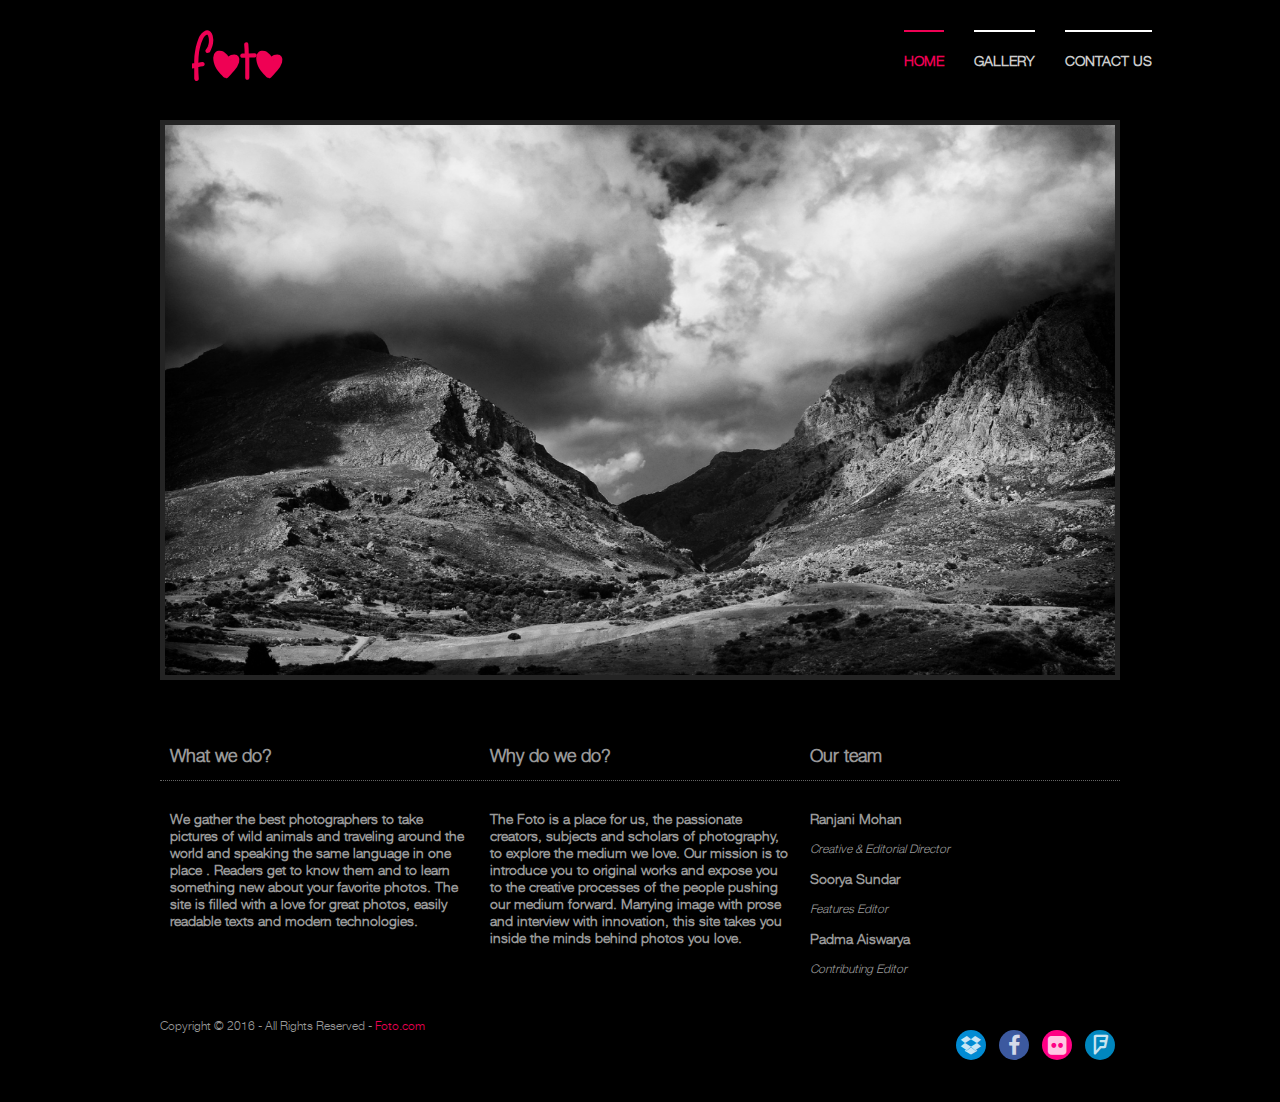
<file: index.html>
<!DOCTYPE html>
<html>
<head>
<title>Foto | Home</title>
<meta http-equiv="Content-Type" content="text/html; charset=iso-8859-1" />
<link rel="stylesheet" href="layout/layout.css" type="text/css" />
<link rel="stylesheet" href="layout/featured_slide.css" type="text/css" />
<link rel='stylesheet prefetch' href='http:////netdna.bootstrapcdn.com/font-awesome/4.0.3/css/font-awesome.css'>
<link rel="stylesheet" href="layout/style.css">
</head>
<body>
  <div class="fix">
  <div id="header">
    <div id="topnav">
      <ul>
        <li class="last"><a href="pages/contact.html">Contact Us</a></li>
        <li><a href="pages/gallery.html">Gallery</a></li>
        <li class="active"><a href="index.html">Home</a></li>
      </ul>
    </div>
    <div class="fl_left">
      <h1><a href="index.html">FOTO</a></h1>

    </div>
    <br class="clear" />
  </div>
<div class="empty">
<br class="clear" />
</div>
<div id="slider">
      <a href="#" class="featured_slide_Content">
        <div id="featured_slide_">
          <div class="hero_bg">
          <div class="hero_content">
              Know about the photographers of your favourite landscape photos in single place.
          </div>
          </div>
        </div>
      </a>
</div>
<div class="container_wrapper">
  <div class="container_12">
    <div class="grid_4">
      <h2>What we do?</h2><br>
      <h3>
        We gather the best photographers to take pictures of wild animals and traveling around the world and speaking the same language in one place .
        Readers get to know them and to learn something new about your favorite photos.
        The site is filled with a love for great photos, easily readable texts and modern technologies.
      </h3>
    </div>
    <div class="grid_4">
      <h2>Why do we do?</h2><br>
      <h3>The Foto is a place for us, the passionate creators, subjects and scholars of photography, to explore the medium we love. Our mission is to introduce you to original works and expose you to the creative processes of the people pushing our medium forward.
        Marrying image with prose and interview with innovation, this site takes you inside the minds behind photos you love.</h3>
    </div>
    <div class="grid_4">
      <h2>Our team</h2><br>
      <h3>Ranjani Mohan</h3>
      <p>
        Creative & Editorial Director
      </p>
      <h3>Soorya Sundar</h3>
      <p>
        Features Editor
      </p>
      <h3>Padma Aiswarya</h3>
      <p>
        Contributing Editor
      </p>
    </div>
    </div>
  </div>
</div>
<br class="clear" />

<div class="wrapper">
  <div id="footer">
    <p class="fl_left">Copyright &copy; 2016 - All Rights Reserved - <a href="#">Foto.com</a></p>
    <ul class="social-icons icon-circle icon-rotate list-unstyled list-inline">
      <li> <a href="#"><i class="fa fa-dropbox"></i></a></li>
      <li> <a href="#"><i class="fa fa-facebook"></i></a></li>
      <li> <a href="#"><i class="fa fa-flickr"></i></a></li>
      <li> <a href="#"><i class="fa fa-foursquare"></i></a></li>
    </ul>
    <br class="clear" />
  </div>

</div>
</div>
</body>
</html>
</file>
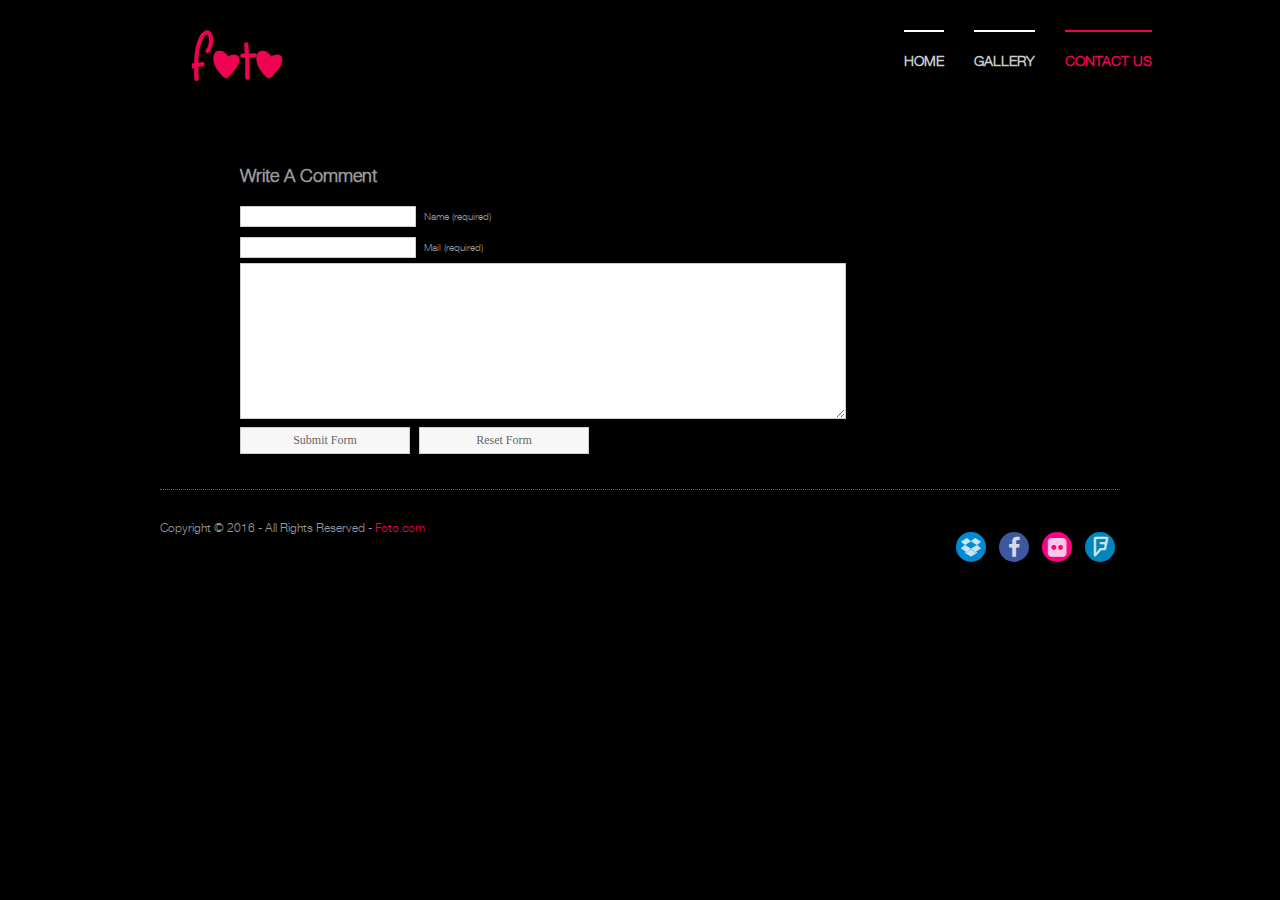
<file: pages/contact.html>
<!DOCTYPE html>
<html>
  <head>
<head>
<title>Foto | Contact</title>
<meta http-equiv="Content-Type" content="text/html; charset=iso-8859-1" />
<link rel="stylesheet" href="../layout/layout.css" type="text/css" />
<link rel='stylesheet prefetch' href='http:////netdna.bootstrapcdn.com/font-awesome/4.0.3/css/font-awesome.css'>
<link rel="stylesheet" href="../layout/style.css">
</head>
<body id="top">
<div class="wrapper">
  <div id="header">
    <div id="topnav">
      <ul>
        <li class="last active"><a href="contact.html">Contact Us</a></li>
        <li><a href="gallery.html">Gallery</a></li>
        <li><a href="../index.html">Home</a></li>
      </ul>
    </div>
    <div class="fl_left">
      <h1><a href="../index.html">Foto</a></h1>

    </div>
    <br class="clear" />
  </div>
</div>
<div class="empty">
<br class="clear" />
</div>
<div class="wrapper">
  <div id="container">
    <div id="content">

      <div id="respond">
        <h2>Write A Comment</h2>
        <form action="#" method="post">
          <p>
            <input type="text" name="name" id="name" value="" size="22" />
            <label for="name"><small>Name (required)</small></label>
          </p>
          <p>
            <input type="text" name="email" id="email" value="" size="22" />
            <label for="email"><small>Mail (required)</small></label>
          </p>
          <p>
            <textarea name="comment" id="comment"  rows="10"></textarea>
            <label for="comment" style="display:none;"><small>Comment (required)</small></label>
          </p>
          <p>
            <input name="submit" type="submit" id="submit" value="Submit Form" />
            &nbsp;
            <input name="reset" type="reset" id="reset" tabindex="5" value="Reset Form" />
          </p>
        </form>
      </div>
</div>

    <br class="clear" />
  </div>
</div>
<!-- ####################################################################################################### -->
<div class="wrapper">
  <div id="footer">
    <p class="fl_left">Copyright &copy; 2016 - All Rights Reserved - <a href="#">Foto.com</a></p>
    <ul class="social-icons icon-circle icon-rotate list-unstyled list-inline">
      <li> <a href="#"><i class="fa fa-dropbox"></i></a></li>
      <li> <a href="#"><i class="fa fa-facebook"></i></a></li>
      <li> <a href="#"><i class="fa fa-flickr"></i></a></li>
      <li> <a href="#"><i class="fa fa-foursquare"></i></a></li>
    </ul>
    <br class="clear" />
  </div>
</div>
</body>
</html>
</file>
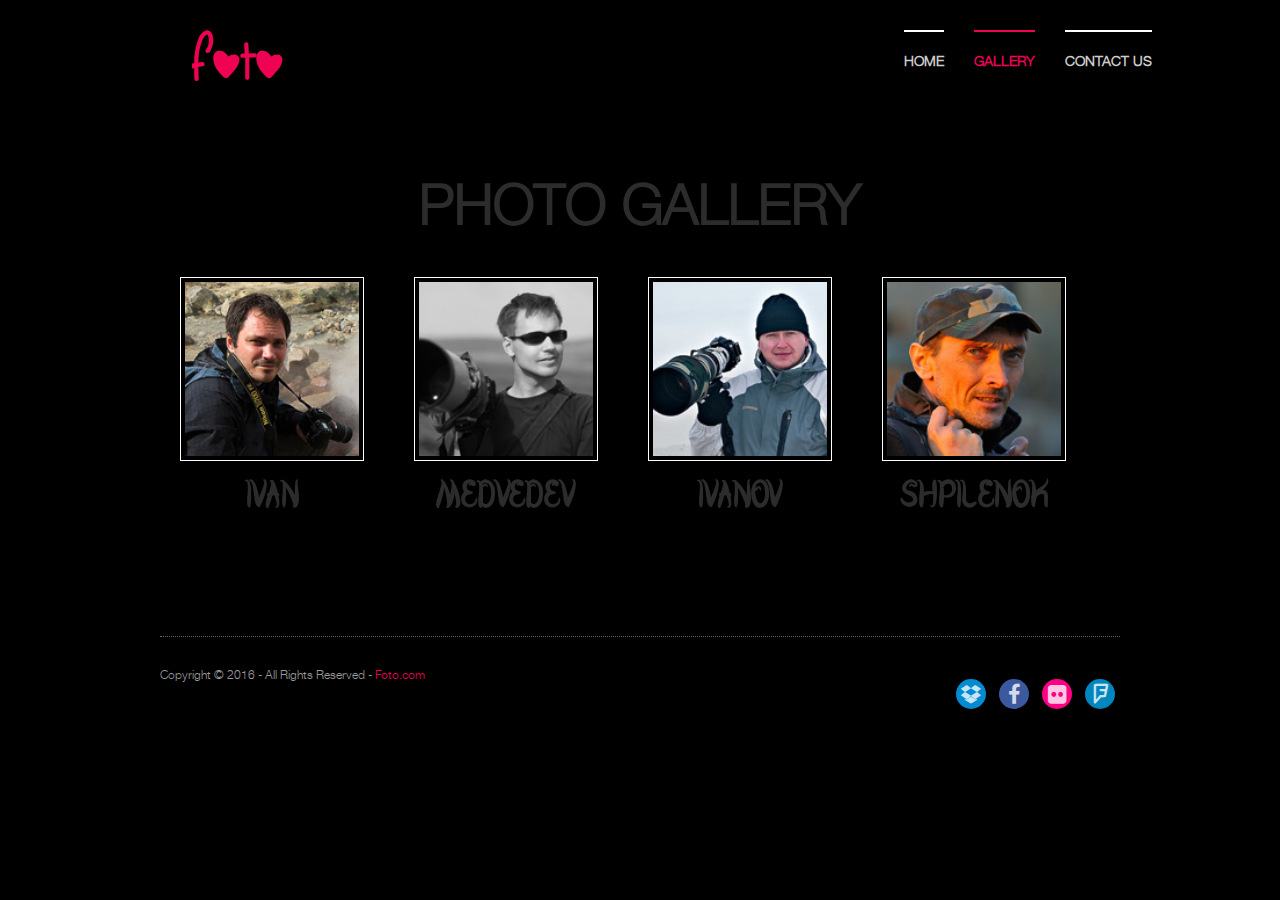
<file: pages/gallery.html>
<!DOCTYPE html>
<html>
  <head>
<title>Foto | Gallery</title>
<meta http-equiv="Content-Type" content="text/html; charset=iso-8859-1" />
<link rel="stylesheet" href="../layout/layout.css" type="text/css" />
<link rel='stylesheet prefetch' href='http:////netdna.bootstrapcdn.com/font-awesome/4.0.3/css/font-awesome.css'>
<link rel="stylesheet" href="../layout/style.css">

</head>
<body id="top">
<div class="wrapper">
  <div id="header">
    <div id="topnav">
      <ul>
        <li class="last"><a href="contact.html">Contact Us</a></li>
        <li class="active"><a href="gallery.html">Gallery</a></li>
        <li><a href="../index.html">Home</a></li>
      </ul>
    </div>
    <div class="fl_left">
      <h1><a href="../index.html">Foto</a></h1>

    </div>
    <br class="clear" />
  </div>
</div>
<div class="empty">
<br class="clear" />
</div>
<div class="wrapper">
  <div id="container">
    <div class="gallery">
      <h2>Photo gallery</h2>
      <ul>
        <li>
            <a  href="info.html" title="dement">
              <img src="dement.jpg" alt="Title Text" id="overlay"/>
              <h2>Ivan<h2>
            </a>
          </li>
        <li>
          <a  href="info2.html" title="vladimir">
            <img src="vladimir.jpg" alt="Title Text" />
            <h2>Medvedev<h2>
          </a>
        </li>
        <li>
          <a  href="info1.html" title="ivanov"><img src="ivanov.jpg" alt="Title Text" /><h2>Ivanov<h2></a></li>
        <li class="last"><a  href="info3.html" title="igor"><img src="igor.jpg" alt="Title Text" ><h2>Shpilenok</h2></a></li>

      </ul>
      <br class="clear" />
    </div>
  </div>
</div>

<div class="wrapper">
  <div id="footer">
    <p class="fl_left">Copyright &copy; 2016 - All Rights Reserved - <a href="#">Foto.com</a></p>
    <ul class="social-icons icon-circle icon-rotate list-unstyled list-inline">
      <li> <a href="#"><i class="fa fa-dropbox"></i></a></li>
      <li> <a href="#"><i class="fa fa-facebook"></i></a></li>
      <li> <a href="#"><i class="fa fa-flickr"></i></a></li>
      <li> <a href="#"><i class="fa fa-foursquare"></i></a></li>
    </ul>
    <br class="clear" />
  </div>
</div>
</body>
</html>
</file>
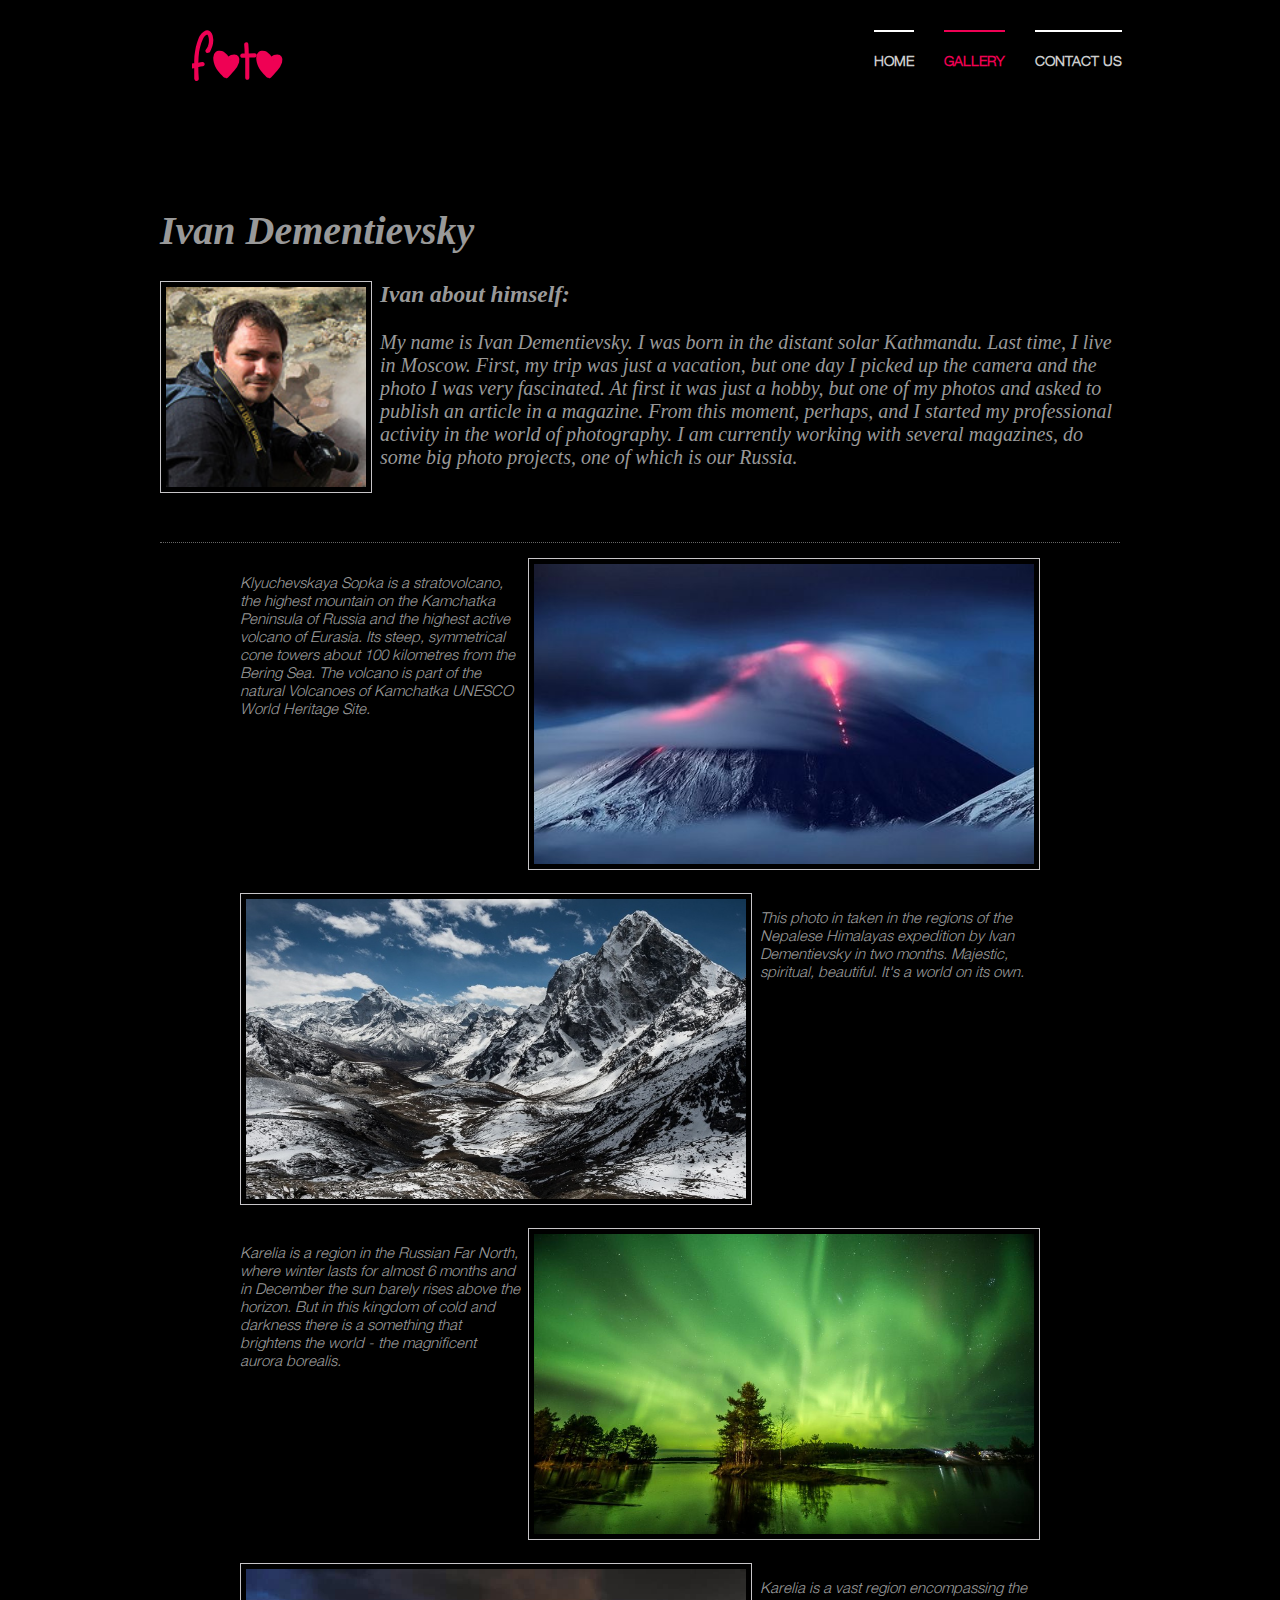
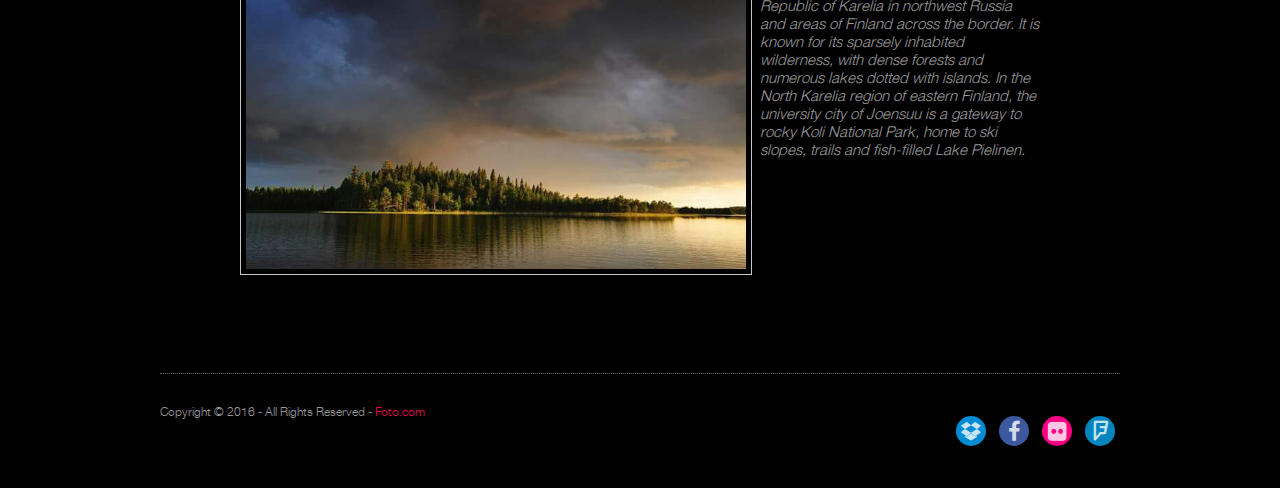
<file: pages/info.html>
<!DOCTYPE html>
<html>
  <head>
<head>
<title>Foto | Gallery</title>
<meta http-equiv="Content-Type" content="text/html; charset=iso-8859-1" />
<link rel="stylesheet" href="../layout/layout.css" type="text/css" />
<link rel='stylesheet prefetch' href='http:////netdna.bootstrapcdn.com/font-awesome/4.0.3/css/font-awesome.css'>
<link rel="stylesheet" href="../layout/style.css">
</head>
<body id="top">
<div class="wrapper">
  <div id="header">
    <div id="topnav">
      <ul>
        <li><a href="contact.html">Contact Us</a></li>
        <li class="active"><a href="gallery.html">Gallery</a></li>
        <li><a href="../index.html">Home</a></li>
      </ul>
    </div>
    <div class="fl_left">
      <h1><a href="../index.html">Foto</a></h1>

    </div>
    <br class="clear" />
  </div>
</div>
<div class="empty">
<br class="clear" />
</div>
<div class="wrapper">
  <div id="container">
    <div class="main_content" id="container">
      <h1>Ivan Dementievsky</h1>
      <img class="imgl" src="dement.jpg" alt="" width="200" height="200" />
      <h3>Ivan about himself:</h3>
       <p>
         My name is Ivan Dementievsky.
         I was born in the distant solar Kathmandu.
         Last time, I live in Moscow.
         First, my trip was just a vacation, but one day I picked up the camera and the photo I was very fascinated.
         At first it was just a hobby, but one of my photos and asked to publish an article in a magazine.
         From this moment, perhaps, and I started my professional activity in the world of photography.
         I am currently working with several magazines, do some big photo projects, one of which is our Russia.
       </p>
      <br class="clear" />
    </div>
<br class="clear" />
    <div id="content">
      <div class="content_images">
        <div class="content1">
            <p>
              Klyuchevskaya Sopka is a stratovolcano, the highest mountain on the Kamchatka Peninsula of Russia and the highest active volcano of Eurasia.
              Its steep, symmetrical cone towers about 100 kilometres from the Bering Sea.
              The volcano is part of the natural Volcanoes of Kamchatka UNESCO World Heritage Site.
            </p>
            <img class="imgr"src="dement1.jpg" alt="" width="500" height="300" />
              <br class="clear" /><br class="clear" />
        </div>
      </div>

      <div class="content2">
        <p>
          This photo in taken in the regions of the Nepalese Himalayas expedition  by Ivan Dementievsky in two months.
          Majestic, spiritual, beautiful. It's a world on its own.
        </p>
            <img class="imgl" src="dement2.jpg" alt="" width="500" height="300" />
            <br class="clear" /><br class="clear" />
      </div>
      <div class="content1">
        <p>
          Karelia is a region in the Russian Far North, where winter lasts for almost 6 months and in December the sun barely rises above the horizon.
          But in this kingdom of cold and darkness there is a something that brightens the world - the magnificent aurora borealis.
        </p>
              <img class="imgr" src="dement3.jpg" alt="" width="500" height="300" />
              <br class="clear" /><br class="clear" />
      </div>
      <div class="content2">
        <p>
          Karelia is a vast region encompassing the Republic of Karelia in northwest Russia and areas of Finland across the border.
          It is known for its sparsely inhabited wilderness, with dense forests and numerous lakes dotted with islands.
          In the North Karelia region of eastern Finland, the university city of Joensuu is a gateway to rocky Koli National Park, home to ski slopes, trails and fish-filled Lake Pielinen.
        </p>
              <img class="imgl" src="dement4.jpg" alt="" width="500" height="300" />
              <br class="clear" /><br class="clear" />
      </div>

      <br><br>
</div>

    <br class="clear" />
  </div>
</div>

<div class="wrapper">
  <div id="footer">
    <p class="fl_left">Copyright &copy; 2016 - All Rights Reserved - <a href="#">Foto.com</a></p>
    <ul class="social-icons icon-circle icon-rotate list-unstyled list-inline">
      <li> <a href="#"><i class="fa fa-dropbox"></i></a></li>
      <li> <a href="#"><i class="fa fa-facebook"></i></a></li>
      <li> <a href="#"><i class="fa fa-flickr"></i></a></li>
      <li> <a href="#"><i class="fa fa-foursquare"></i></a></li>
    </ul>
    <br class="clear" />

  </div>
</div>
</body>
</html>
</file>
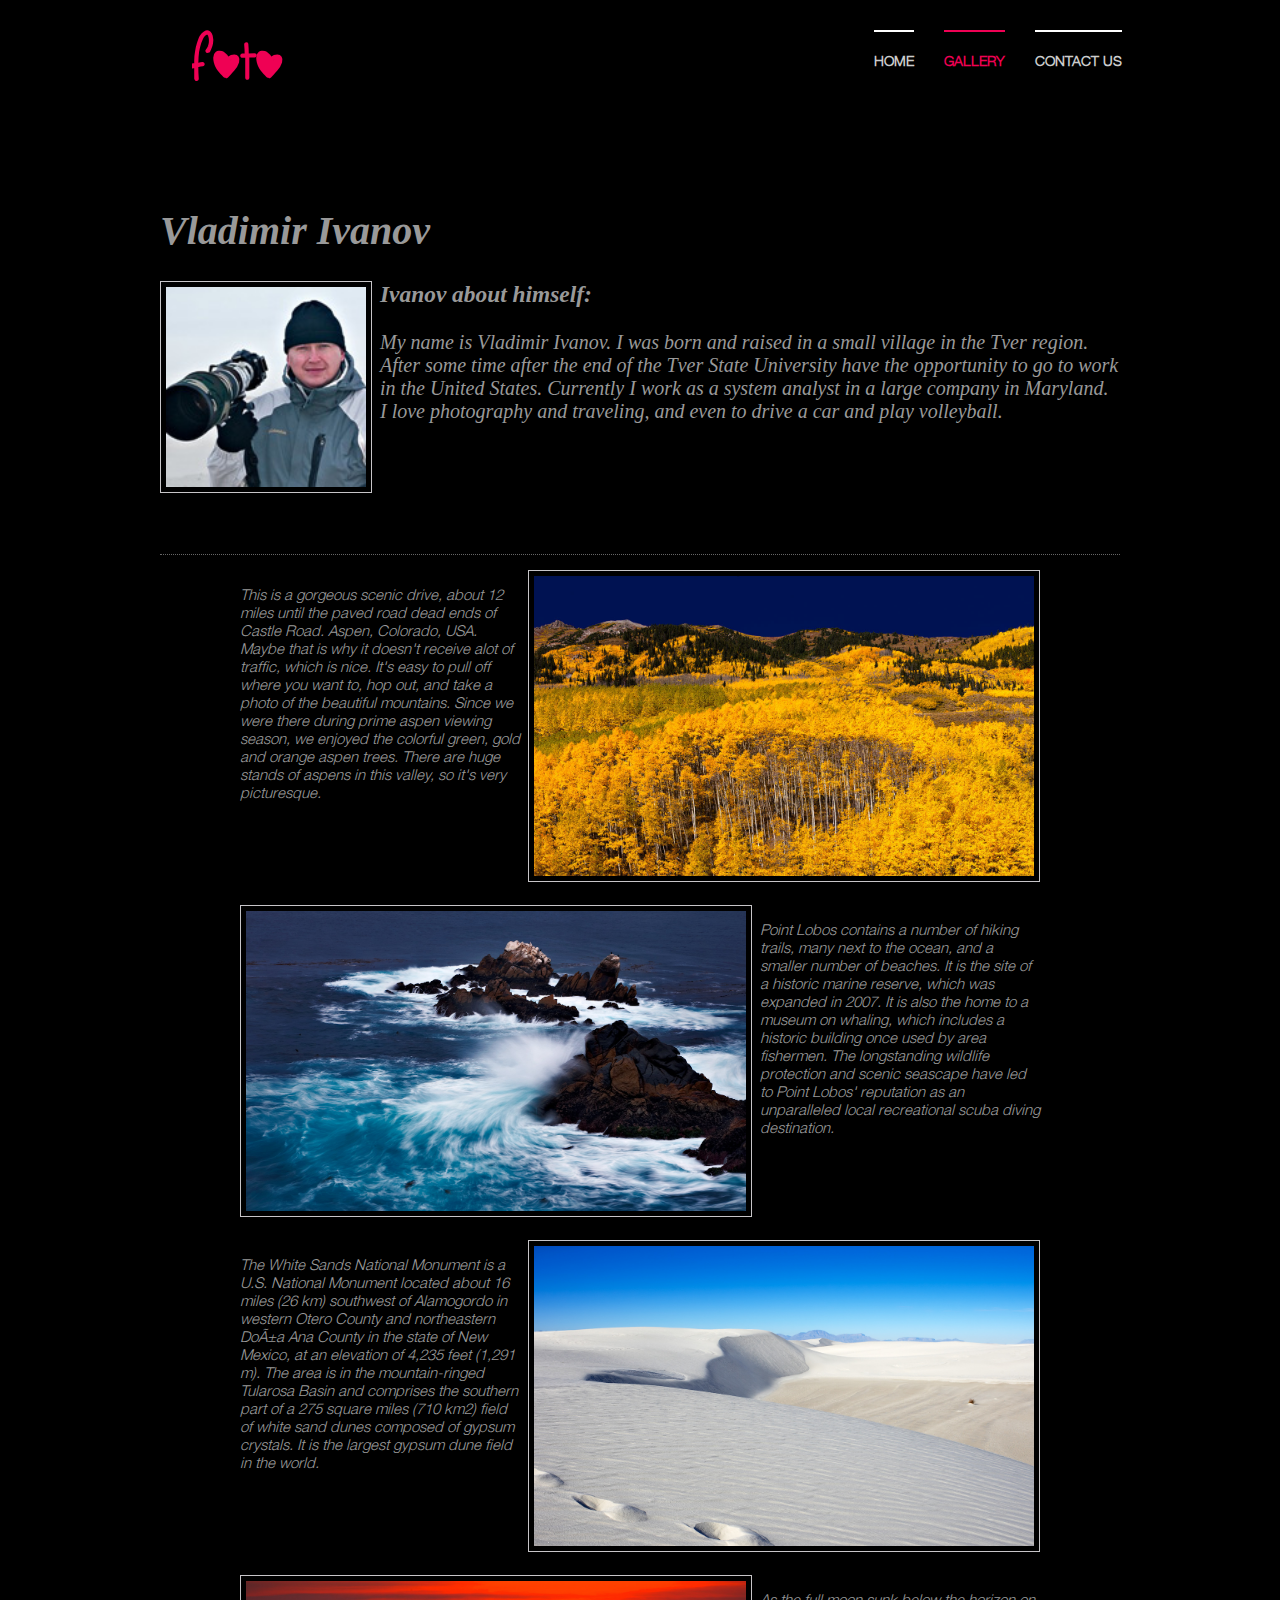
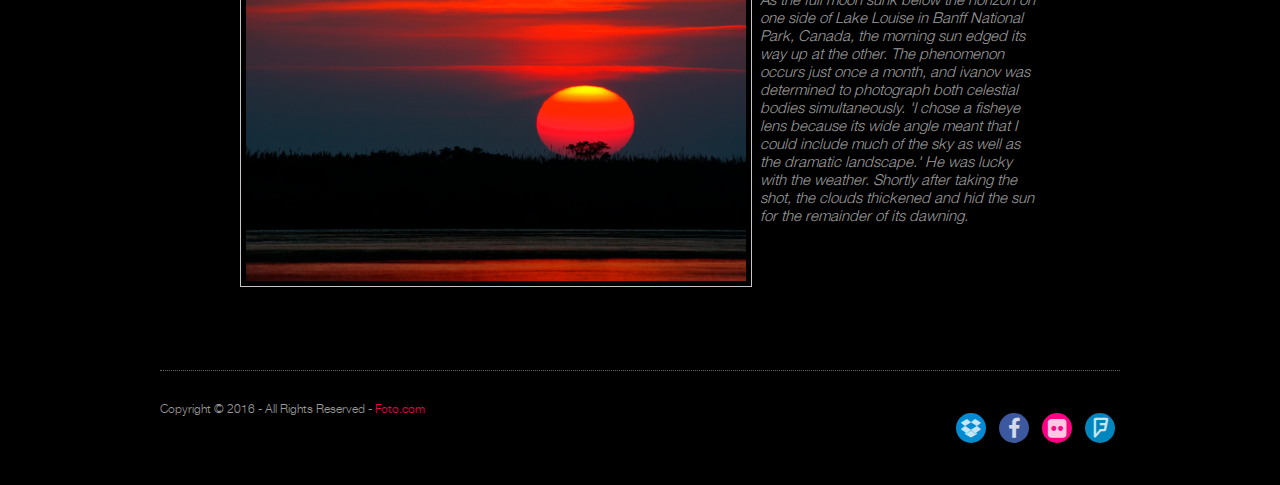
<file: pages/info1.html>
<!DOCTYPE html>
<html>
  <head>
<head>
<title>Foto | Gallery</title>
<meta http-equiv="Content-Type" content="text/html; charset=iso-8859-1" />
<link rel="stylesheet" href="../layout/layout.css" type="text/css" />
<link rel='stylesheet prefetch' href='http:////netdna.bootstrapcdn.com/font-awesome/4.0.3/css/font-awesome.css'>
<link rel="stylesheet" href="../layout/style.css">
</head>
<body>
<div class="wrapper">
  <div id="header">
    <div id="topnav">
      <ul>
        <li><a href="contact.html">Contact Us</a></li>
        <li class="active"><a href="gallery.html">Gallery</a></li>
        <li><a href="../index.html">Home</a></li>
      </ul>
    </div>
    <div class="fl_left">
      <h1><a href="../index.html">Foto</a></h1>

    </div>
    <br class="clear" />
  </div>
</div>
<div class="empty">
<br class="clear" />
</div>
<div class="wrapper">
  <div id="container">
    <div class="main_content" id="container">
      <h1>Vladimir Ivanov</h1>
      <img class="imgl" src="ivanov.jpg" alt="" width="200" height="200" />
      <h3>Ivanov about himself:</h3>
       <p>
         My name is Vladimir Ivanov. I was born and raised in a small village in the Tver region.
         After some time after the end of the Tver State University have the opportunity to go to work in the United States.
         Currently I work as a system analyst in a large company in Maryland.
         I love photography and traveling, and even to drive a car and play volleyball.

       </p>
      <br class="clear" /><br class="clear" />
    </div>
<br class="clear" />
    <div id="content">
      <div class="content_images">
        <div class="content1">
          <p>
          This is a gorgeous scenic drive, about 12 miles until the paved road dead ends of Castle Road. Aspen, Colorado, USA.
          Maybe that is why it doesn't receive alot of traffic, which is nice.
          It's easy to pull off where you want to, hop out, and take a photo of the beautiful mountains.
          Since we were there during prime aspen viewing season, we enjoyed the colorful green, gold and orange aspen trees.
          There are huge stands of aspens in this valley, so it's very picturesque.
          </p>
              <img class="imgr"src="ivanov1.jpg" alt="" width="500" height="300" />
              <br class="clear" /><br class="clear" />
        </div>
      </div>

      <div class="content2">
        <p>
          Point Lobos contains a number of hiking trails, many next to the ocean, and a smaller number of beaches.
          It is the site of a historic marine reserve, which was expanded in 2007.
          It is also the home to a museum on whaling, which includes a historic building once used by area fishermen.
          The longstanding wildlife protection and scenic seascape have led to Point Lobos' reputation as an unparalleled local recreational scuba diving destination.
        </p>
            <img class="imgl" src="ivanov2.jpg" alt="" width="500" height="300" />
            <br class="clear" /><br class="clear" />
      </div>
      <div class="content1">
        <p>
          The White Sands National Monument is a U.S.
          National Monument located about 16 miles (26 km) southwest of Alamogordo in western Otero County and northeastern Doña Ana County in the state of New Mexico, at an elevation of 4,235 feet (1,291 m).
          The area is in the mountain-ringed Tularosa Basin and comprises the southern part of a 275 square miles (710 km2) field of white sand dunes composed of gypsum crystals.
          It is the largest gypsum dune field in the world.
        </p>
              <img class="imgr" src="ivanov3.jpg" alt="" width="500" height="300" />
              <br class="clear" /><br class="clear" />
      </div>
      <div class="content2">
        <p>
        As the full moon sunk below the horizon on one side of Lake Louise in Banff National Park, Canada, the morning sun edged its way up at the other.
        The phenomenon occurs just once a month, and ivanov was determined to photograph both celestial bodies simultaneously.
        'I chose a fisheye lens because its wide angle meant that I could include much of the sky as well as the dramatic landscape.'
        He was lucky with the weather.
        Shortly after taking the shot, the clouds thickened and hid the sun for the remainder of its dawning.
        </p>
              <img class="imgl" src="ivanov4.jpg" alt="" width="500" height="300" />
              <br class="clear" />
      </div>

      <br><br>
</div>

    <br class="clear" />
  </div>
</div>

<div class="wrapper">
  <div id="footer">
    <p class="fl_left">Copyright &copy; 2016 - All Rights Reserved - <a href="#">Foto.com</a></p>
    <ul class="social-icons icon-circle icon-rotate list-unstyled list-inline">
      <li> <a href="#"><i class="fa fa-dropbox"></i></a></li>
      <li> <a href="#"><i class="fa fa-facebook"></i></a></li>
      <li> <a href="#"><i class="fa fa-flickr"></i></a></li>
      <li> <a href="#"><i class="fa fa-foursquare"></i></a></li>
    </ul>
    <br class="clear" />
  </div>
</div>
</body>
</html>
</file>
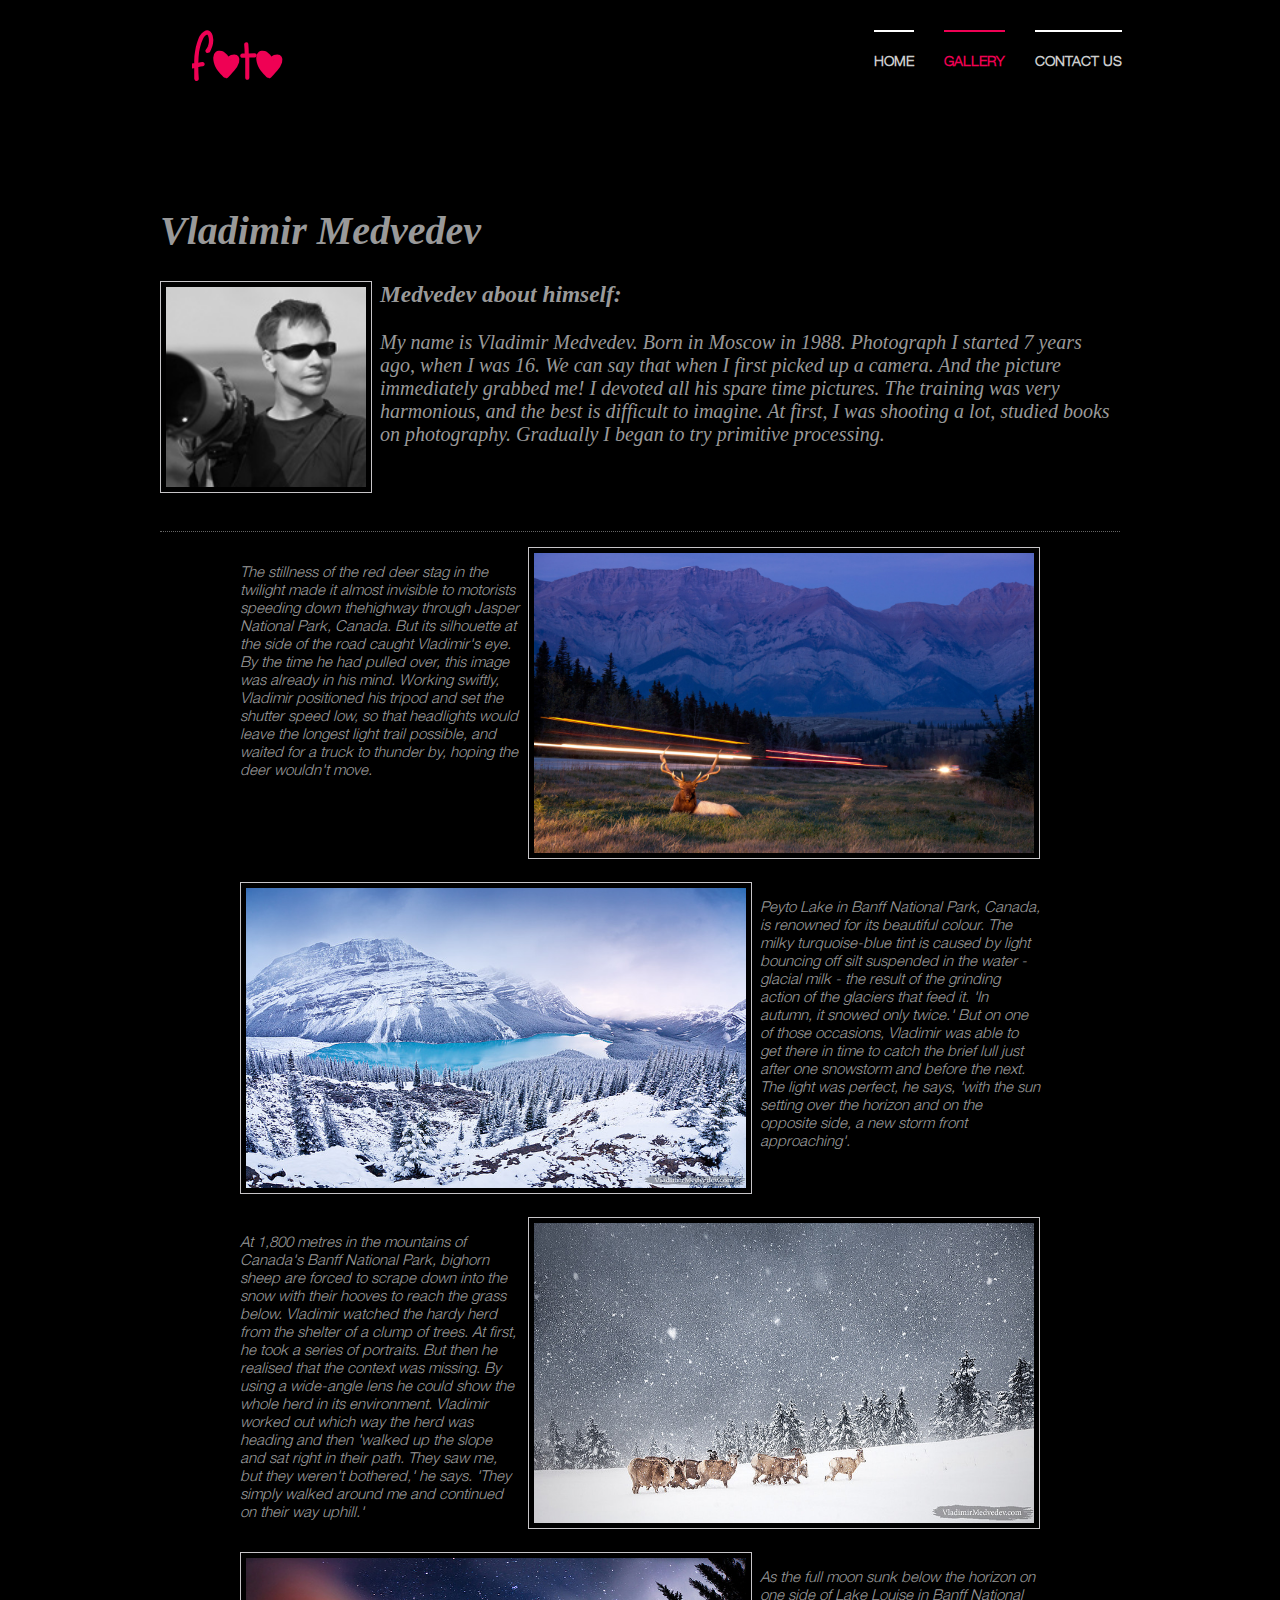
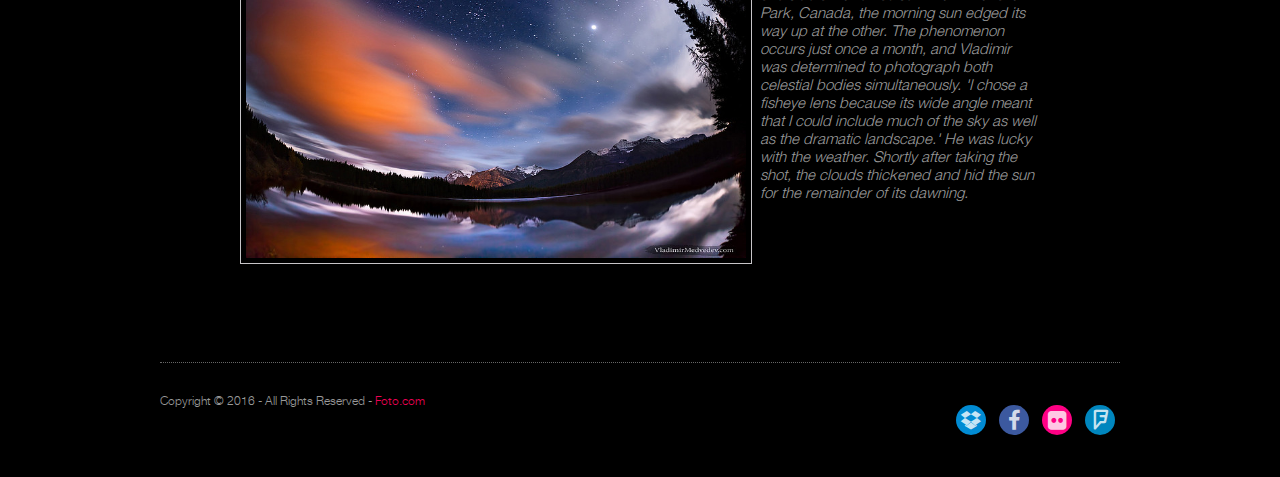
<file: pages/info2.html>
<!DOCTYPE html>
<html>
  <head>
<head>
<title>Foto | Gallery</title>
<meta http-equiv="Content-Type" content="text/html; charset=iso-8859-1" />
<link rel="stylesheet" href="../layout/layout.css" type="text/css" />
<link rel='stylesheet prefetch' href='http:////netdna.bootstrapcdn.com/font-awesome/4.0.3/css/font-awesome.css'>
<link rel="stylesheet" href="../layout/style.css">
</head>
<body>
<div class="wrapper">
  <div id="header">
    <div id="topnav">
      <ul>
        <li><a href="contact.html">Contact Us</a></li>
        <li class="active"><a href="gallery.html">Gallery</a></li>
        <li><a href="../index.html">Home</a></li>
      </ul>
    </div>
    <div class="fl_left">
      <h1><a href="../index.html">Foto</a></h1>

    </div>
    <br class="clear" />
  </div>
</div>
<div class="empty">
<br class="clear" />
</div>
<div class="wrapper">
  <div id="container">
    <div class="main_content" id="container">
      <h1>Vladimir Medvedev</h1>
      <img class="imgl" src="vladimir.jpg" alt="" width="200" height="200" />
      <h3>Medvedev about himself:</h3>
       <p>
         My name is Vladimir Medvedev. Born in Moscow in 1988.
         Photograph I started 7 years ago, when I was 16.
         We can say that when I first picked up a camera.
         And the picture immediately grabbed me!
         I devoted all his spare time pictures.
         The training was very harmonious, and the best is difficult to imagine.
         At first, I was shooting a lot, studied books on photography.
         Gradually I began to try primitive processing.

       </p>
      <br class="clear" />
    </div>
<br class="clear" />
    <div id="content">
      <div class="content_images">
        <div class="content1">
          <p>
          The stillness of the red deer stag in the twilight made it almost invisible to motorists speeding down thehighway through Jasper National Park, Canada.
            But its silhouette at the side of the road caught Vladimir's eye.
            By the time he had pulled over, this image was already in his mind.
            Working swiftly, Vladimir positioned his tripod and set the shutter speed low, so that headlights would leave the longest light trail possible, and waited for a truck to thunder by, hoping the deer wouldn't move.

          </p>
              <img class="imgr"src="vladimir7.jpg" alt="" width="500" height="300" />
              <br class="clear" /><br class="clear" />
        </div>
      </div>

      <div class="content2">
        <p>
          Peyto Lake in Banff National Park, Canada, is renowned for its beautiful colour.
          The milky turquoise-blue tint is caused by light bouncing off silt suspended in the water - glacial milk - the result of the grinding action of the glaciers that feed it.

          'In autumn, it snowed only twice.'
          But on one of those occasions, Vladimir was able to get there in time to catch the brief lull just after one snowstorm and before the next.
          The light was perfect, he says, 'with the sun setting over the horizon and on the opposite side, a new storm front approaching'.
        </p>
            <img class="imgl" src="vladimir2.jpg" alt="" width="500" height="300" />
            <br class="clear" /><br class="clear" />
      </div>
      <div class="content1">
        <p>
          At 1,800 metres in the mountains of Canada's Banff National Park, bighorn sheep are forced to scrape down into the snow with their hooves to reach the grass below.
          Vladimir watched the hardy herd from the shelter of a clump of trees.
          At first, he took a series of portraits. But then he realised that the context was missing.
          By using a wide-angle lens he could show the whole herd in its environment.
          Vladimir worked out which way the herd was heading and then 'walked up the slope and sat right in their path.
          They saw me, but they weren't bothered,' he says.
          'They simply walked around me and continued on their way uphill.'
        </p>
              <img class="imgr" src="vladimir3.jpg" alt="" width="500" height="300" />
              <br class="clear" /><br class="clear" />
      </div>
      <div class="content2">
        <p>
        As the full moon sunk below the horizon on one side of Lake Louise in Banff National Park, Canada, the morning sun edged its way up at the other.
        The phenomenon occurs just once a month, and Vladimir was determined to photograph both celestial bodies simultaneously.
        'I chose a fisheye lens because its wide angle meant that I could include much of the sky as well as the dramatic landscape.'
        He was lucky with the weather.
        Shortly after taking the shot, the clouds thickened and hid the sun for the remainder of its dawning.
        </p>
              <img class="imgl" src="vladimir4.jpg" alt="" width="500" height="300" />
              <br class="clear" /><br class="clear" />
      </div>

      <br><br>
</div>

    <br class="clear" />
  </div>
</div>

<div class="wrapper">
  <div id="footer">
    <p class="fl_left">Copyright &copy; 2016 - All Rights Reserved - <a href="#">Foto.com</a></p>
    <ul class="social-icons icon-circle icon-rotate list-unstyled list-inline">
      <li> <a href="#"><i class="fa fa-dropbox"></i></a></li>
      <li> <a href="#"><i class="fa fa-facebook"></i></a></li>
      <li> <a href="#"><i class="fa fa-flickr"></i></a></li>
      <li> <a href="#"><i class="fa fa-foursquare"></i></a></li>
    </ul>
    <br class="clear" />
  </div>
</div>
</body>
</html>
</file>
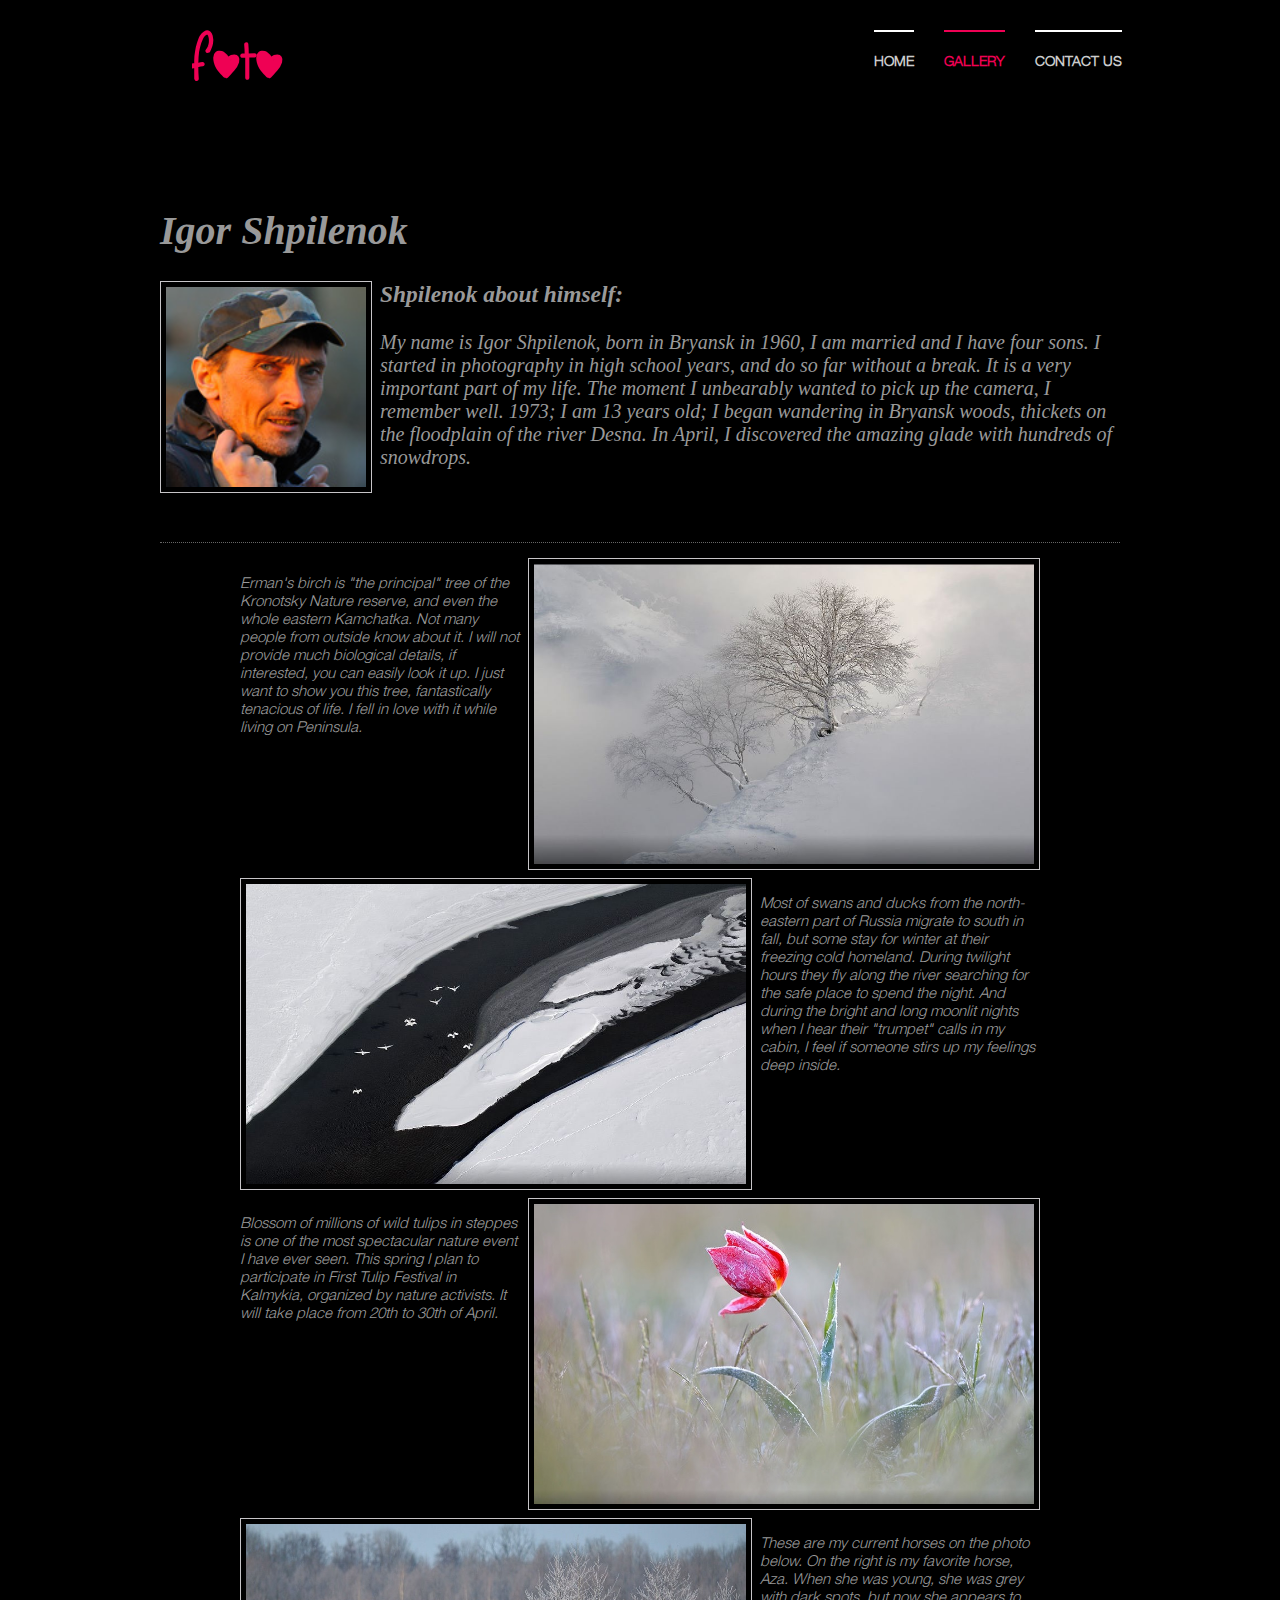
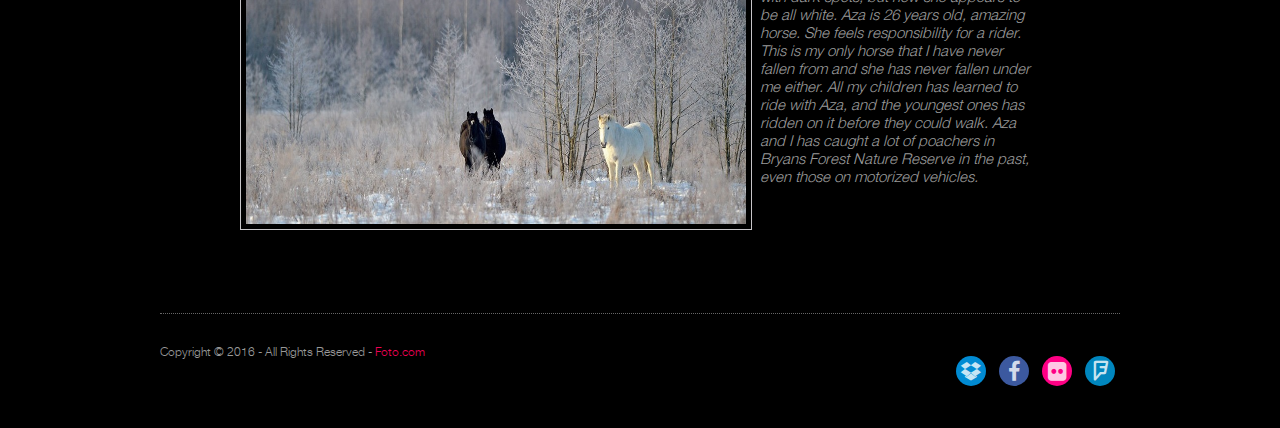
<file: pages/info3.html>
<!DOCTYPE html>
<html>
  <head>
<head>
<title>Foto | Gallery</title>
<meta http-equiv="Content-Type" content="text/html; charset=iso-8859-1" />
<link rel="stylesheet" href="../layout/layout.css" type="text/css" />
<link rel='stylesheet prefetch' href='http:////netdna.bootstrapcdn.com/font-awesome/4.0.3/css/font-awesome.css'>
<link rel="stylesheet" href="../layout/style.css">
</head>
<body>
<div class="wrapper">
  <div id="header">
    <div id="topnav">
      <ul>
        <li><a href="contact.html">Contact Us</a></li>
        <li class="active"><a href="gallery.html">Gallery</a></li>
        <li><a href="../index.html">Home</a></li>
      </ul>
    </div>
    <div class="fl_left">
      <h1><a href="../index.html">Foto</a></h1>
    </div>
    <br class="clear" />
  </div>
</div>
<div class="empty">
<br class="clear" />
</div>
<div class="wrapper">
  <div id="container">
    <div class="main_content" id="container">
      <h1>Igor Shpilenok</h1>
      <img class="imgl" src="igor.jpg" alt="" width="200" height="200" />
      <h3>Shpilenok about himself:</h3>
       <p>
         My name is Igor Shpilenok, born in Bryansk in 1960, I am married and I have four sons.
         I started in photography in high school years, and do so far without a break.
         It is a very important part of my life. The moment I unbearably wanted to pick up the camera, I remember well. 1973;
         I am 13 years old; I began wandering in Bryansk woods, thickets on the floodplain of the river Desna.
         In April, I discovered the amazing glade with hundreds of snowdrops.

       </p>
      <br class="clear" />
    </div>
<br class="clear" />
    <div id="content">
      <div class="content_images">
        <div class="content1">
          <p>
          Erman's birch is "the principal" tree of the Kronotsky Nature reserve, and even the whole eastern Kamchatka.
          Not many people from outside know about it.
          I will not provide much biological details, if interested, you can easily look it up.
          I just want to show you this tree, fantastically tenacious of life. I fell in love with it while living on Peninsula.
          </p>
              <img class="imgr"src="igor1.jpg" alt="" width="500" height="300" />
              <br class="clear" />
        </div>
      </div>

      <div class="content2">
        <p>
          Most of swans and ducks from the north-eastern part of Russia migrate to south in fall, but some stay for winter at their freezing cold homeland.
          During twilight hours they fly along the river searching for the safe place to spend the night.
          And during the bright and long moonlit nights when I hear their "trumpet" calls in my cabin, I feel if someone stirs up my feelings deep inside.
        </p>
            <img class="imgl" src="igor2.jpg" alt="" width="500" height="300" />
            <br class="clear" />
      </div>
      <div class="content1">
        <p>
          Blossom of millions of wild tulips in steppes is one of the most spectacular nature event I have ever seen.
          This spring I plan to participate in First Tulip Festival in Kalmykia, organized by nature activists.
          It will take place from 20th to 30th of April.
        </p>
              <img class="imgr" src="igor3.jpg" alt="" width="500" height="300" />
              <br class="clear" />
      </div>
      <div class="content2">
        <p>
      These are my current horses on the photo below. On the right is my favorite horse, Aza.
      When she was young, she was grey with dark spots, but now she appears to be all white.
      Aza is 26 years old, amazing horse. She feels responsibility for a rider.
      This is my only horse that I have never fallen from and she has never fallen under me either.
      All my children has learned to ride with Aza, and the youngest ones has ridden on it before they could walk.
      Aza and I has caught a lot of poachers in Bryans Forest Nature Reserve in the past, even those on motorized vehicles.
        </p>
              <img class="imgl" src="igor4.jpg" alt="" width="500" height="300" />
              <br class="clear" />
      </div>

      <br><br>
</div>

    <br class="clear" />
  </div>
</div>

<div class="wrapper">
  <div id="footer">
    <p class="fl_left">Copyright &copy; 2016 - All Rights Reserved - <a href="#">Foto.com</a></p>
    <ul class="social-icons icon-circle icon-rotate list-unstyled list-inline">
      <li> <a href="#"><i class="fa fa-dropbox"></i></a></li>
      <li> <a href="#"><i class="fa fa-facebook"></i></a></li>
      <li> <a href="#"><i class="fa fa-flickr"></i></a></li>
      <li> <a href="#"><i class="fa fa-foursquare"></i></a></li>
    </ul>
    <br class="clear" />
  </div>
</div>
</body>
</html>
</file>
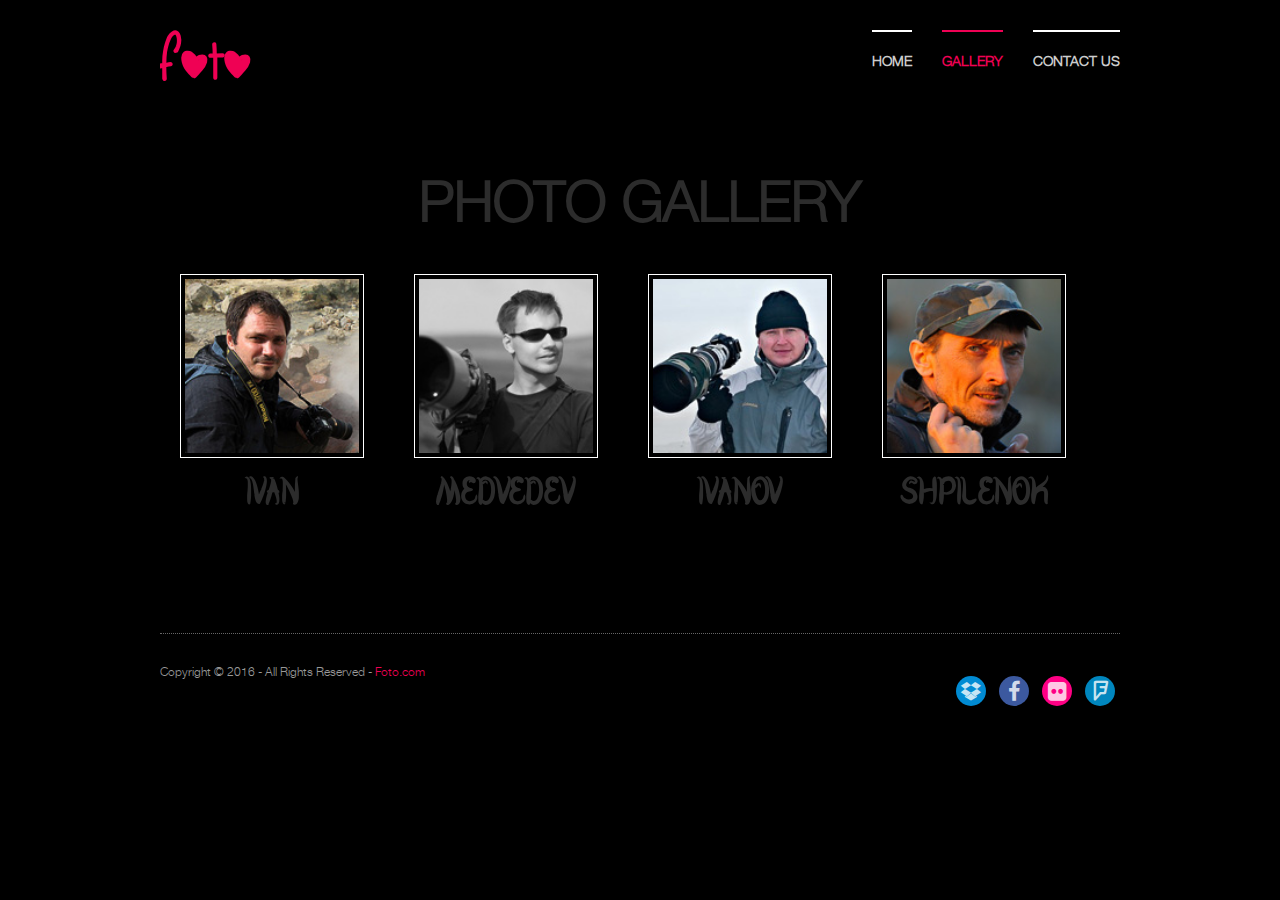
<file: gallerised/pages/gallery.html>
<!DOCTYPE html>
<html>
  <head>
<title>Foto | Gallery</title>
<meta http-equiv="Content-Type" content="text/html; charset=iso-8859-1" />
<link rel="stylesheet" href="../layout/styles/layout.css" type="text/css" />
<link rel='stylesheet prefetch' href='http:////netdna.bootstrapcdn.com/font-awesome/4.0.3/css/font-awesome.css'>
<link rel="stylesheet" href="../layout/styles/style.css">

</head>
<body id="top">
<div class="wrapper">
  <div id="header">
    <div id="topnav">
      <ul>
        <li class="last"><a href="style-demo.html">Contact Us</a></li>
        <li class="active"><a href="gallery.html">Gallery</a></li>
        <li><a href="../index.html">Home</a></li>
      </ul>
    </div>
    <div class="fl_left">
      <h1><a href="../index.html">Foto</a></h1>

    </div>
    <br class="clear" />
  </div>
</div>

<div class="wrapper">
  <div id="container">
    <div class="gallery">
      <h2>Photo gallery</h2>
      <ul>
        <li>
            <a  href="info.html" title="dement">
              <img src="dement.jpg" alt="Title Text" id="overlay"/>
              <h2>Ivan<h2>
            </a>
          </li>
        <li>
          <a  href="info2.html" title="vladimir">
            <img src="vladimir.jpg" alt="Title Text" />
            <h2>Medvedev<h2>
          </a>
        </li>
        <li>
          <a  href="info1.html" title="ivanov"><img src="ivanov.jpg" alt="Title Text" /><h2>Ivanov<h2></a></li>
        <li class="last"><a  href="info3.html" title="igor"><img src="igor.jpg" alt="Title Text" ><h2>Shpilenok</h2></a></li>

      </ul>
      <br class="clear" />
    </div>
  </div>
</div>

<div class="wrapper">
  <div id="footer">
    <p class="fl_left">Copyright &copy; 2016 - All Rights Reserved - <a href="#">Foto.com</a></p>
    <ul class="social-icons icon-circle icon-rotate list-unstyled list-inline">
      <li> <a href="#"><i class="fa fa-dropbox"></i></a></li>
      <li> <a href="#"><i class="fa fa-facebook"></i></a></li>
      <li> <a href="#"><i class="fa fa-flickr"></i></a></li>
      <li> <a href="#"><i class="fa fa-foursquare"></i></a></li>
    </ul>
    <br class="clear" />
  </div>
</div>
</body>
</html>
</file>
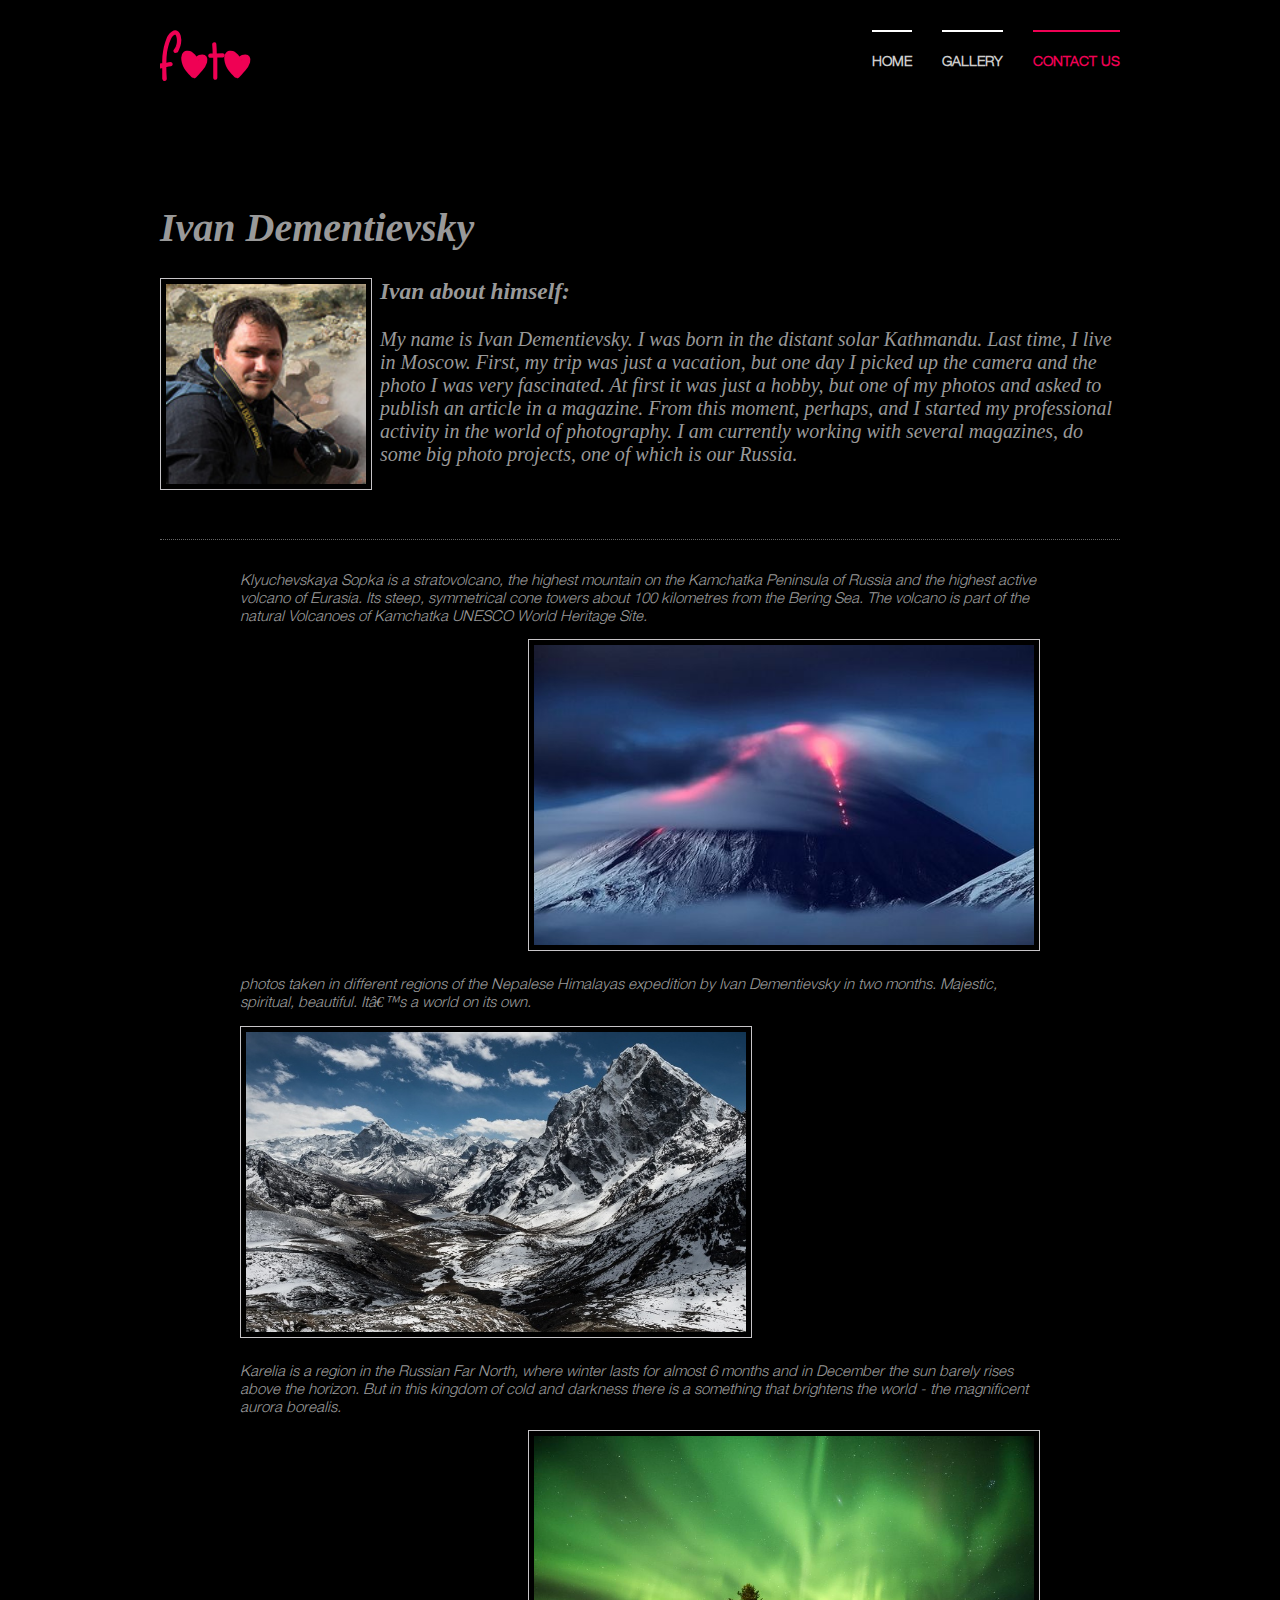
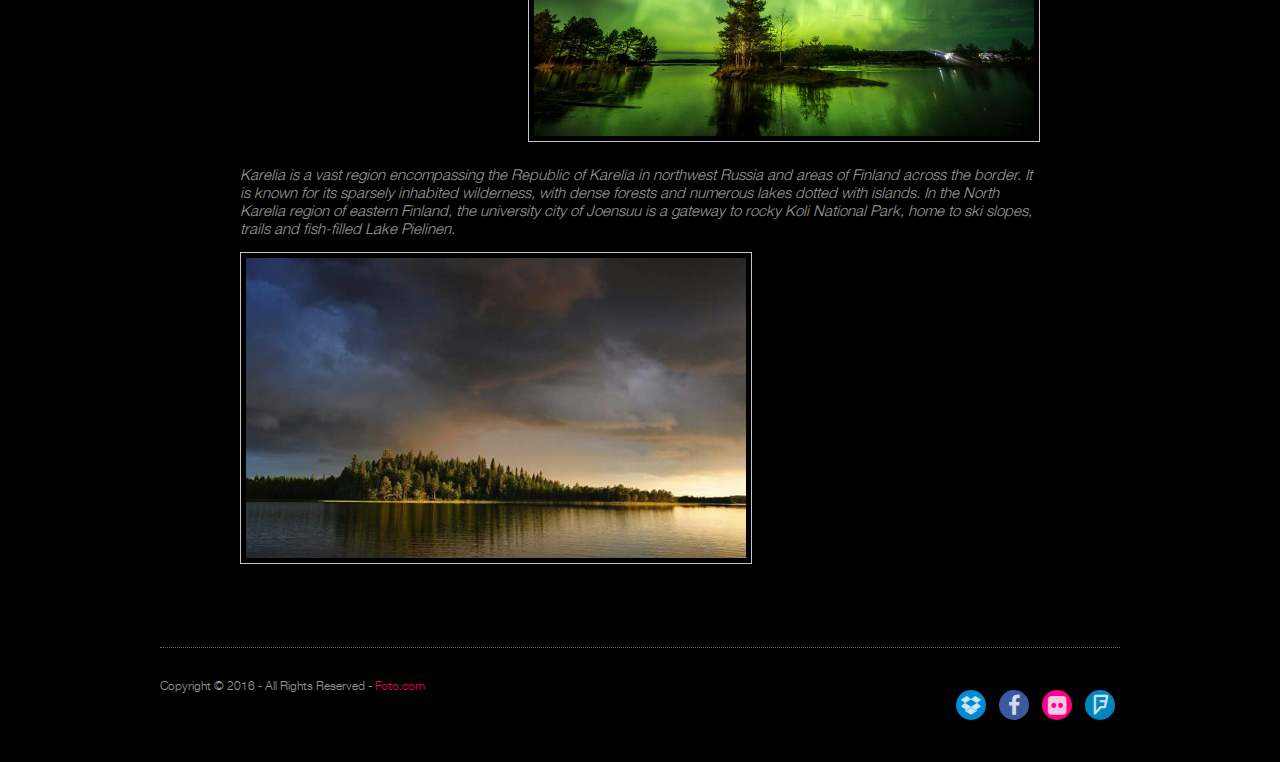
<file: gallerised/pages/info.html>
<!DOCTYPE html>
<html>
  <head>
<head>
<title>Foto | Gallery</title>
<meta http-equiv="Content-Type" content="text/html; charset=iso-8859-1" />
<link rel="stylesheet" href="../layout/styles/layout.css" type="text/css" />
<link rel='stylesheet prefetch' href='http:////netdna.bootstrapcdn.com/font-awesome/4.0.3/css/font-awesome.css'>
<link rel="stylesheet" href="../layout/styles/style.css">
</head>
<body id="top">
<div class="wrapper">
  <div id="header">
    <div id="topnav">
      <ul>
        <li class="last active"><a href="style-demo.html">Contact Us</a></li>
        <li><a href="gallery.html">Gallery</a></li>
        <li><a href="../index.html">Home</a></li>
      </ul>
    </div>
    <div class="fl_left">
      <h1><a href="../index.html">Foto</a></h1>

    </div>
    <br class="clear" />
  </div>
</div>

<div class="wrapper">
  <div id="container">
    <div class="main_content" id="container">
      <h1>Ivan Dementievsky</h1>
      <img class="imgl" src="dement.jpg" alt="" width="200" height="200" />
      <h3>Ivan about himself:</h3>
       <p>
         My name is Ivan Dementievsky.
         I was born in the distant solar Kathmandu.
         Last time, I live in Moscow.
         First, my trip was just a vacation, but one day I picked up the camera and the photo I was very fascinated.
         At first it was just a hobby, but one of my photos and asked to publish an article in a magazine.
         From this moment, perhaps, and I started my professional activity in the world of photography.
         I am currently working with several magazines, do some big photo projects, one of which is our Russia.
       </p>
      <br class="clear" />
    </div>
<br class="clear" />
    <div id="content">
      <div class="content_images">
        <div class="content1">
          <p>
            Klyuchevskaya Sopka is a stratovolcano, the highest mountain on the Kamchatka Peninsula of Russia and the highest active volcano of Eurasia.
            Its steep, symmetrical cone towers about 100 kilometres from the Bering Sea.
            The volcano is part of the natural Volcanoes of Kamchatka UNESCO World Heritage Site.
          </p>
              <img class="imgr"src="dement1.jpg" alt="" width="500" height="300" />
              <br class="clear" />
        </div>
      </div>

      <div class="content2">
        <p>
          photos taken in different regions of the Nepalese Himalayas expedition  by Ivan Dementievsky in two months.
          Majestic, spiritual, beautiful. It’s a world on its own.
        </p>
            <img class="imgl" src="dement2.jpg" alt="" width="500" height="300" />
            <br class="clear" />
      </div>
      <div class="content1">
        <p>
          Karelia is a region in the Russian Far North, where winter lasts for almost 6 months and in December the sun barely rises above the horizon.
          But in this kingdom of cold and darkness there is a something that brightens the world - the magnificent aurora borealis.
        </p>
              <img class="imgr" src="dement3.jpg" alt="" width="500" height="300" />
              <br class="clear" />
      </div>
      <div class="content2">
        <p>
          Karelia is a vast region encompassing the Republic of Karelia in northwest Russia and areas of Finland across the border.
          It is known for its sparsely inhabited wilderness, with dense forests and numerous lakes dotted with islands.
          In the North Karelia region of eastern Finland, the university city of Joensuu is a gateway to rocky Koli National Park, home to ski slopes, trails and fish-filled Lake Pielinen.
        </p>
              <img class="imgl" src="dement4.jpg" alt="" width="500" height="300" />
              <br class="clear" />
      </div>

      <br><br>
</div>

    <br class="clear" />
  </div>
</div>

<div class="wrapper">
  <div id="footer">
    <p class="fl_left">Copyright &copy; 2016 - All Rights Reserved - <a href="#">Foto.com</a></p>
    <ul class="social-icons icon-circle icon-rotate list-unstyled list-inline">
      <li> <a href="#"><i class="fa fa-dropbox"></i></a></li>
      <li> <a href="#"><i class="fa fa-facebook"></i></a></li>
      <li> <a href="#"><i class="fa fa-flickr"></i></a></li>
      <li> <a href="#"><i class="fa fa-foursquare"></i></a></li>
    </ul>
    <br class="clear" />

  </div>
</div>
</body>
</html>
</file>
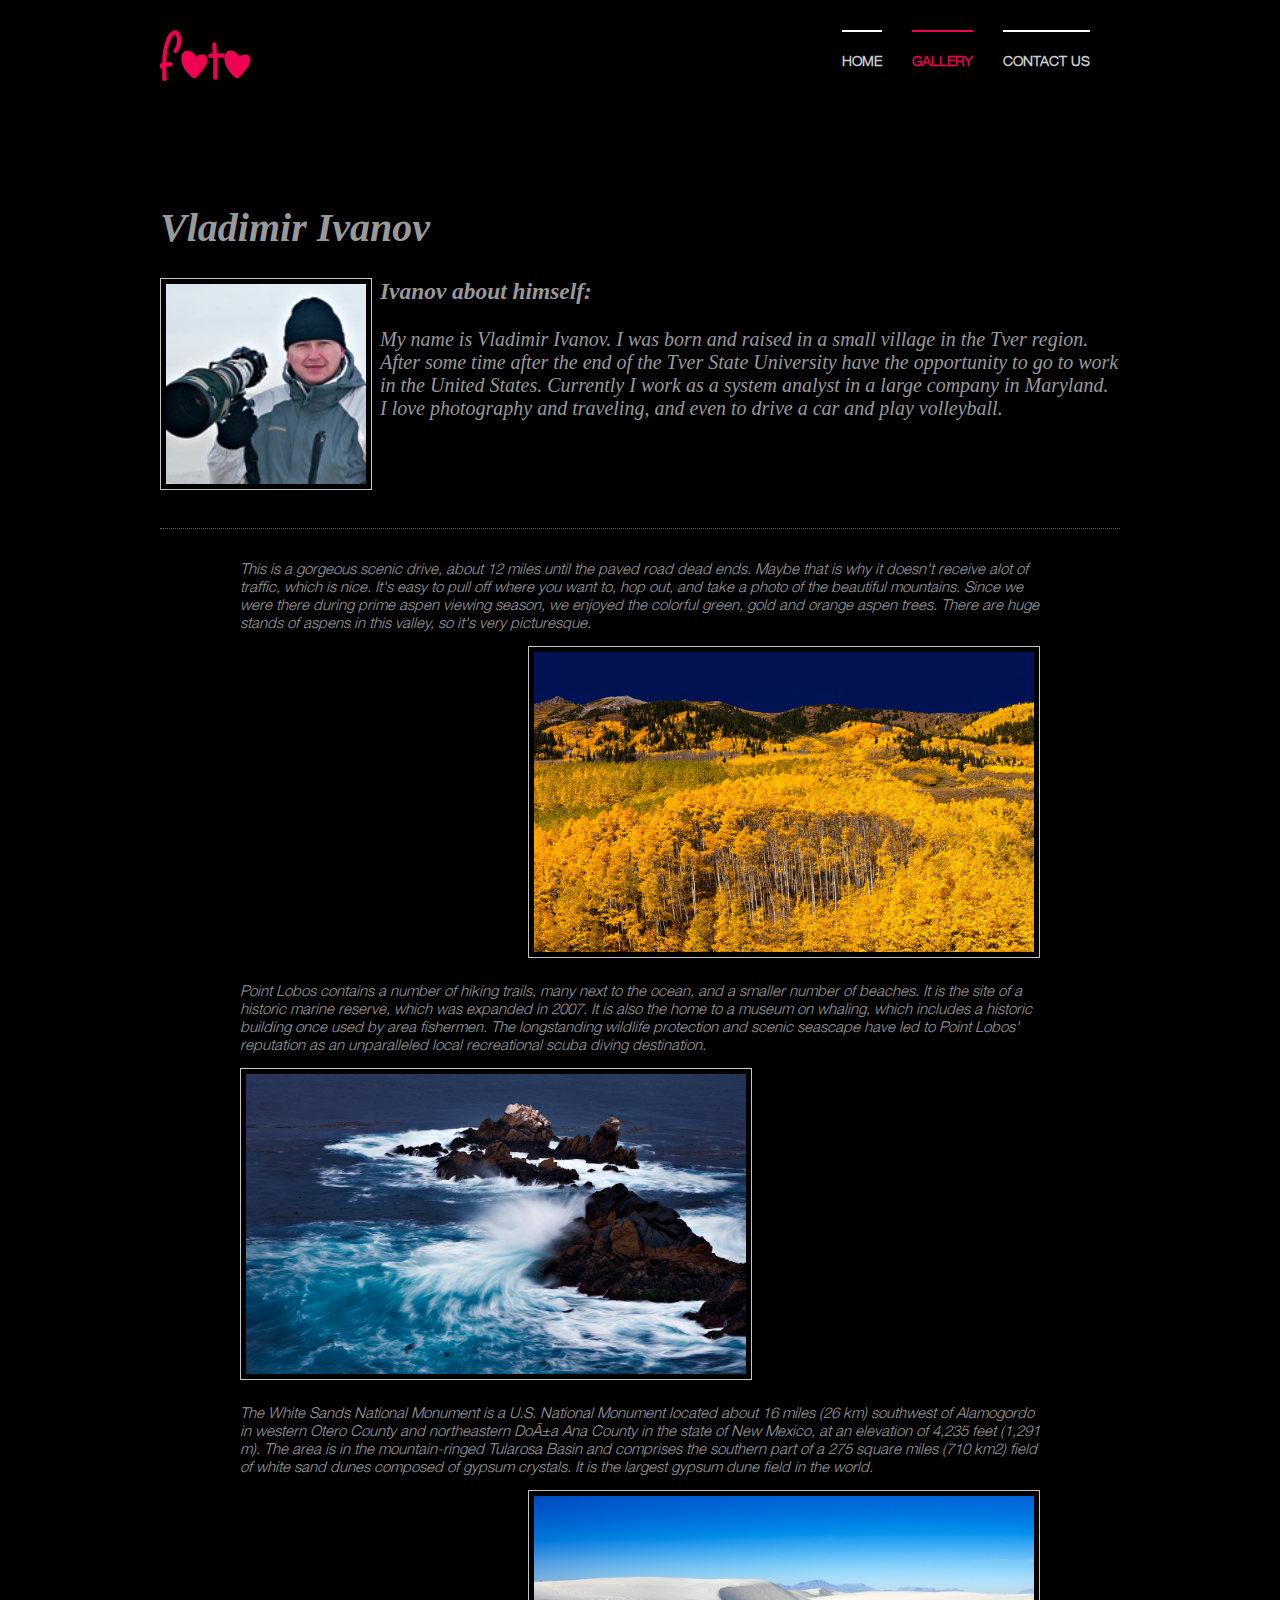
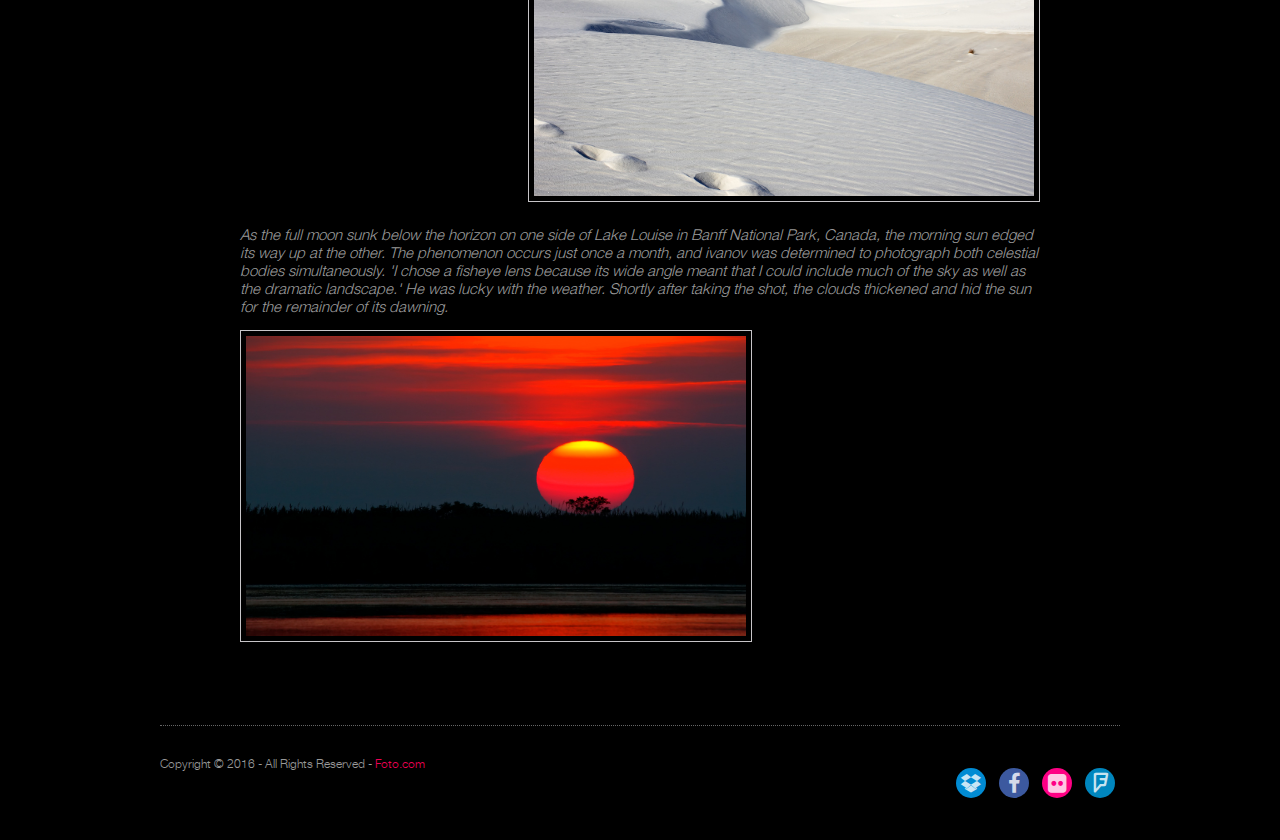
<file: gallerised/pages/info1.html>
<!DOCTYPE html>
<html>
  <head>
<head>
<title>Foto | Gallery</title>
<meta http-equiv="Content-Type" content="text/html; charset=iso-8859-1" />
<link rel="stylesheet" href="../layout/styles/layout.css" type="text/css" />
<link rel='stylesheet prefetch' href='http:////netdna.bootstrapcdn.com/font-awesome/4.0.3/css/font-awesome.css'>
<link rel="stylesheet" href="../layout/styles/style.css">
</head>
<body id="top">
<div class="wrapper">
  <div id="header">
    <div id="topnav">
      <ul>
        <li><a href="style-demo.html">Contact Us</a></li>
        <li class="active"><a href="gallery.html">Gallery</a></li>
        <li><a href="../index.html">Home</a></li>
      </ul>
    </div>
    <div class="fl_left">
      <h1><a href="../index.html">Foto</a></h1>

    </div>
    <br class="clear" />
  </div>
</div>

<div class="wrapper">
  <div id="container">
    <div class="main_content" id="container">
      <h1>Vladimir Ivanov</h1>
      <img class="imgl" src="ivanov.jpg" alt="" width="200" height="200" />
      <h3>Ivanov about himself:</h3>
       <p>
         My name is Vladimir Ivanov. I was born and raised in a small village in the Tver region.
         After some time after the end of the Tver State University have the opportunity to go to work in the United States.
         Currently I work as a system analyst in a large company in Maryland.
         I love photography and traveling, and even to drive a car and play volleyball.

       </p>
      <br class="clear" />
    </div>
<br class="clear" />
    <div id="content">
      <div class="content_images">
        <div class="content1">
          <p>
          This is a gorgeous scenic drive, about 12 miles until the paved road dead ends.
          Maybe that is why it doesn't receive alot of traffic, which is nice.
          It's easy to pull off where you want to, hop out, and take a photo of the beautiful mountains.
          Since we were there during prime aspen viewing season, we enjoyed the colorful green, gold and orange aspen trees.
          There are huge stands of aspens in this valley, so it's very picturesque.
          </p>
              <img class="imgr"src="ivanov1.jpg" alt="" width="500" height="300" />
              <br class="clear" />
        </div>
      </div>

      <div class="content2">
        <p>
          Point Lobos contains a number of hiking trails, many next to the ocean, and a smaller number of beaches.
          It is the site of a historic marine reserve, which was expanded in 2007.
          It is also the home to a museum on whaling, which includes a historic building once used by area fishermen.
          The longstanding wildlife protection and scenic seascape have led to Point Lobos' reputation as an unparalleled local recreational scuba diving destination.
        </p>
            <img class="imgl" src="ivanov2.jpg" alt="" width="500" height="300" />
            <br class="clear" />
      </div>
      <div class="content1">
        <p>
          The White Sands National Monument is a U.S.
          National Monument located about 16 miles (26 km) southwest of Alamogordo in western Otero County and northeastern Doña Ana County in the state of New Mexico, at an elevation of 4,235 feet (1,291 m).
          The area is in the mountain-ringed Tularosa Basin and comprises the southern part of a 275 square miles (710 km2) field of white sand dunes composed of gypsum crystals.
          It is the largest gypsum dune field in the world.
        </p>
              <img class="imgr" src="ivanov3.jpg" alt="" width="500" height="300" />
              <br class="clear" />
      </div>
      <div class="content2">
        <p>
        As the full moon sunk below the horizon on one side of Lake Louise in Banff National Park, Canada, the morning sun edged its way up at the other.
        The phenomenon occurs just once a month, and ivanov was determined to photograph both celestial bodies simultaneously.
        'I chose a fisheye lens because its wide angle meant that I could include much of the sky as well as the dramatic landscape.'
        He was lucky with the weather.
        Shortly after taking the shot, the clouds thickened and hid the sun for the remainder of its dawning.
        </p>
              <img class="imgl" src="ivanov4.jpg" alt="" width="500" height="300" />
              <br class="clear" />
      </div>

      <br><br>
</div>

    <br class="clear" />
  </div>
</div>

<div class="wrapper">
  <div id="footer">
    <p class="fl_left">Copyright &copy; 2016 - All Rights Reserved - <a href="#">Foto.com</a></p>
    <ul class="social-icons icon-circle icon-rotate list-unstyled list-inline">
      <li> <a href="#"><i class="fa fa-dropbox"></i></a></li>
      <li> <a href="#"><i class="fa fa-facebook"></i></a></li>
      <li> <a href="#"><i class="fa fa-flickr"></i></a></li>
      <li> <a href="#"><i class="fa fa-foursquare"></i></a></li>
    </ul>
    <br class="clear" />
  </div>
</div>
</body>
</html>
</file>
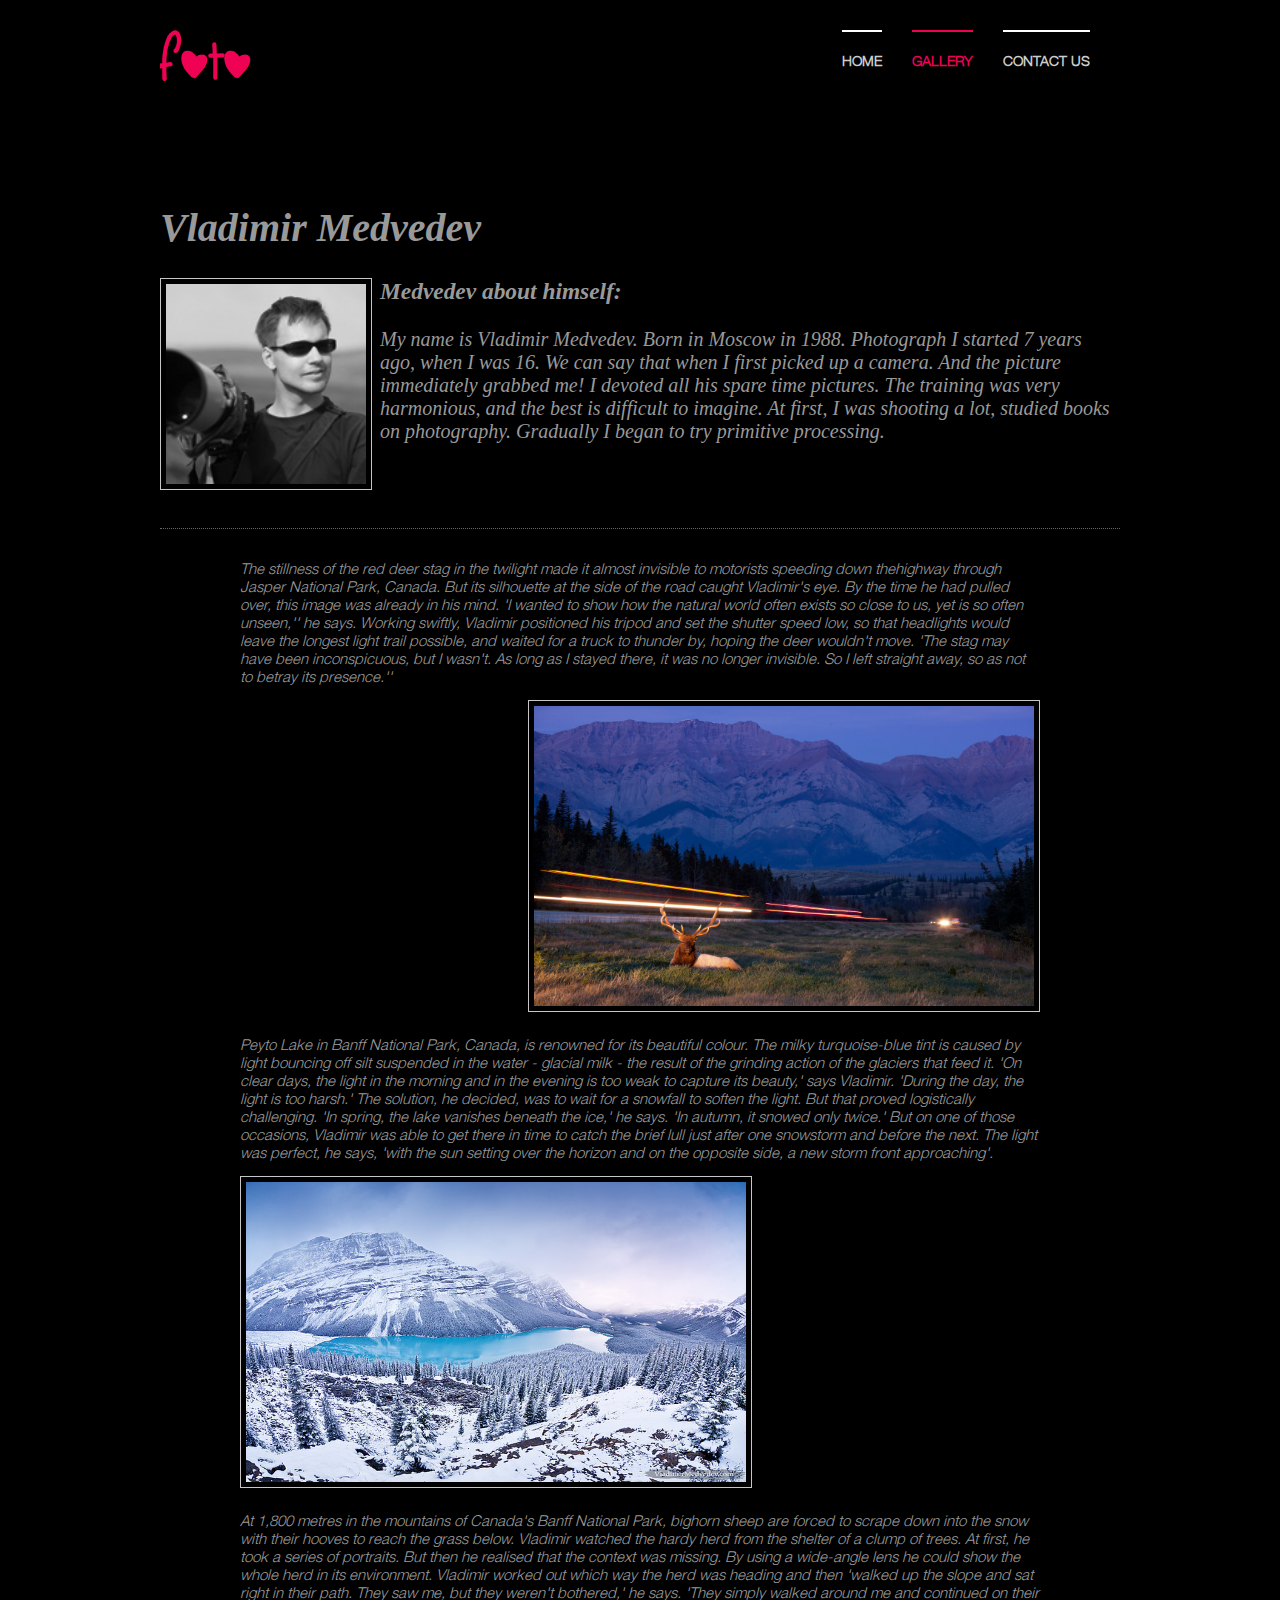
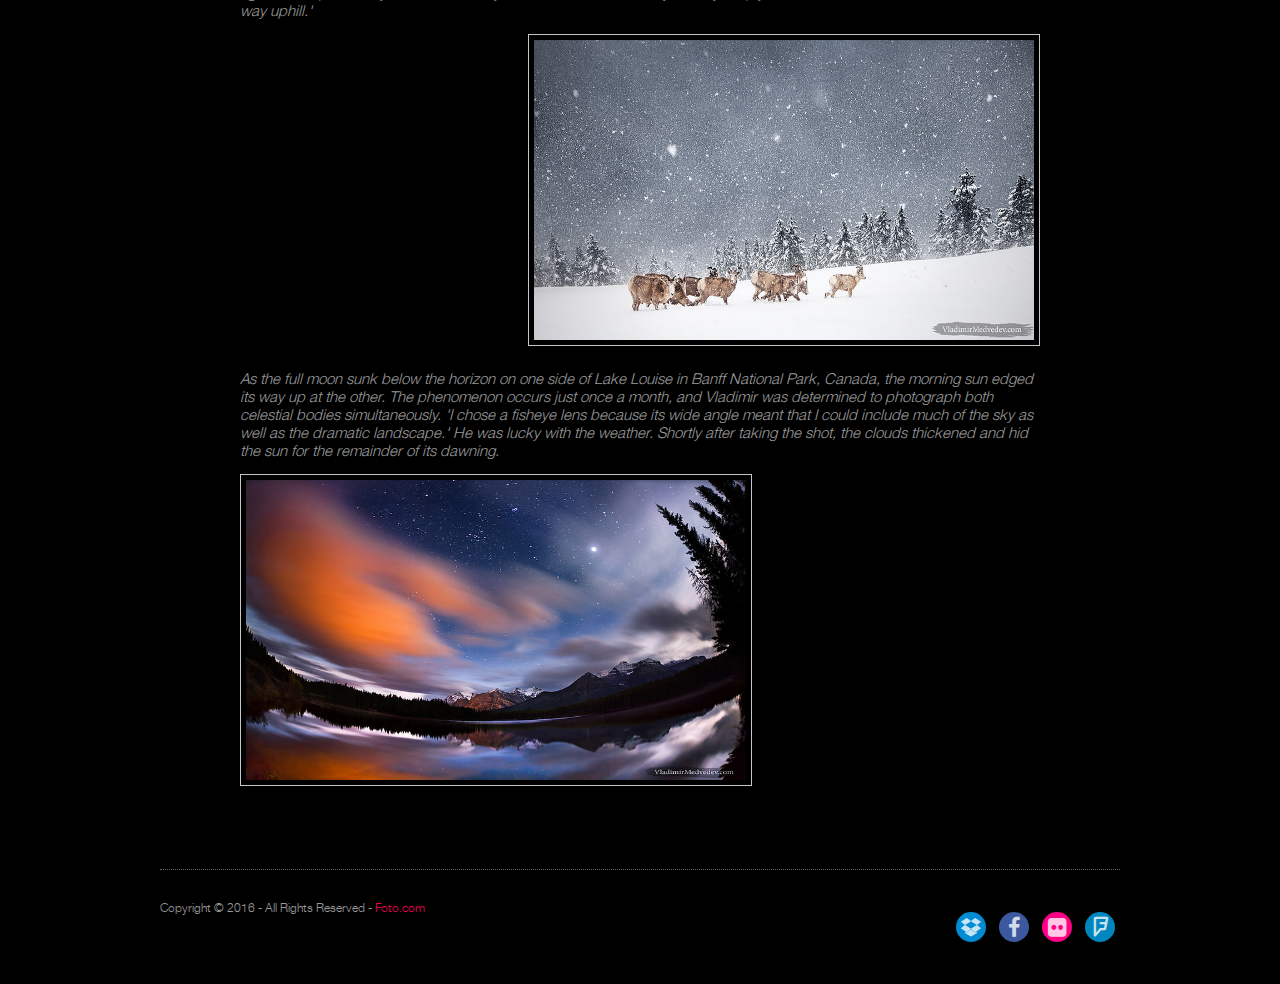
<file: gallerised/pages/info2.html>
<!DOCTYPE html>
<html>
  <head>
<head>
<title>Foto | Gallery</title>
<meta http-equiv="Content-Type" content="text/html; charset=iso-8859-1" />
<link rel="stylesheet" href="../layout/styles/layout.css" type="text/css" />
<link rel='stylesheet prefetch' href='http:////netdna.bootstrapcdn.com/font-awesome/4.0.3/css/font-awesome.css'>
<link rel="stylesheet" href="../layout/styles/style.css">
</head>
<body id="top">
<div class="wrapper">
  <div id="header">
    <div id="topnav">
      <ul>
        <li><a href="style-demo.html">Contact Us</a></li>
        <li class="active"><a href="gallery.html">Gallery</a></li>
        <li><a href="../index.html">Home</a></li>
      </ul>
    </div>
    <div class="fl_left">
      <h1><a href="../index.html">Foto</a></h1>

    </div>
    <br class="clear" />
  </div>
</div>

<div class="wrapper">
  <div id="container">
    <div class="main_content" id="container">
      <h1>Vladimir Medvedev</h1>
      <img class="imgl" src="vladimir.jpg" alt="" width="200" height="200" />
      <h3>Medvedev about himself:</h3>
       <p>
         My name is Vladimir Medvedev. Born in Moscow in 1988.
         Photograph I started 7 years ago, when I was 16.
         We can say that when I first picked up a camera.
         And the picture immediately grabbed me!
         I devoted all his spare time pictures.
         The training was very harmonious, and the best is difficult to imagine.
         At first, I was shooting a lot, studied books on photography.
         Gradually I began to try primitive processing.

       </p>
      <br class="clear" />
    </div>
<br class="clear" />
    <div id="content">
      <div class="content_images">
        <div class="content1">
          <p>
          The stillness of the red deer stag in the twilight made it almost invisible to motorists speeding down thehighway through Jasper National Park, Canada.
            But its silhouette at the side of the road caught Vladimir's eye.
            By the time he had pulled over, this image was already in his mind.
            'I wanted to show how the natural world often exists so close to us, yet is so often unseen,'' he says.
            Working swiftly, Vladimir positioned his tripod and set the shutter speed low, so that headlights would leave the longest light trail possible, and waited for a truck to thunder by, hoping the deer wouldn't move.
            'The stag may have been inconspicuous, but I wasn't.
            As long as I stayed there, it was no longer invisible.
            So I left straight away, so as not to betray its presence.''
          </p>
              <img class="imgr"src="vladimir7.jpg" alt="" width="500" height="300" />
              <br class="clear" />
        </div>
      </div>

      <div class="content2">
        <p>
          Peyto Lake in Banff National Park, Canada, is renowned for its beautiful colour.
          The milky turquoise-blue tint is caused by light bouncing off silt suspended in the water - glacial milk - the result of the grinding action of the glaciers that feed it.
          'On clear days, the light in the morning and in the evening is too weak to capture its beauty,' says Vladimir.
          'During the day, the light is too harsh.'
          The solution, he decided, was to wait for a snowfall to soften the light.
          But that proved logistically challenging. 'In spring, the lake vanishes beneath the ice,' he says.
          'In autumn, it snowed only twice.'
          But on one of those occasions, Vladimir was able to get there in time to catch the brief lull just after one snowstorm and before the next.
          The light was perfect, he says, 'with the sun setting over the horizon and on the opposite side, a new storm front approaching'.
        </p>
            <img class="imgl" src="vladimir2.jpg" alt="" width="500" height="300" />
            <br class="clear" />
      </div>
      <div class="content1">
        <p>
          At 1,800 metres in the mountains of Canada's Banff National Park, bighorn sheep are forced to scrape down into the snow with their hooves to reach the grass below.
          Vladimir watched the hardy herd from the shelter of a clump of trees.
          At first, he took a series of portraits. But then he realised that the context was missing.
          By using a wide-angle lens he could show the whole herd in its environment.
          Vladimir worked out which way the herd was heading and then 'walked up the slope and sat right in their path.
          They saw me, but they weren't bothered,' he says.
          'They simply walked around me and continued on their way uphill.'
        </p>
              <img class="imgr" src="vladimir3.jpg" alt="" width="500" height="300" />
              <br class="clear" />
      </div>
      <div class="content2">
        <p>
        As the full moon sunk below the horizon on one side of Lake Louise in Banff National Park, Canada, the morning sun edged its way up at the other.
        The phenomenon occurs just once a month, and Vladimir was determined to photograph both celestial bodies simultaneously.
        'I chose a fisheye lens because its wide angle meant that I could include much of the sky as well as the dramatic landscape.'
        He was lucky with the weather.
        Shortly after taking the shot, the clouds thickened and hid the sun for the remainder of its dawning.
        </p>
              <img class="imgl" src="vladimir4.jpg" alt="" width="500" height="300" />
              <br class="clear" />
      </div>

      <br><br>
</div>

    <br class="clear" />
  </div>
</div>

<div class="wrapper">
  <div id="footer">
    <p class="fl_left">Copyright &copy; 2016 - All Rights Reserved - <a href="#">Foto.com</a></p>
    <ul class="social-icons icon-circle icon-rotate list-unstyled list-inline">
      <li> <a href="#"><i class="fa fa-dropbox"></i></a></li>
      <li> <a href="#"><i class="fa fa-facebook"></i></a></li>
      <li> <a href="#"><i class="fa fa-flickr"></i></a></li>
      <li> <a href="#"><i class="fa fa-foursquare"></i></a></li>
    </ul>
    <br class="clear" />
  </div>
</div>
</body>
</html>
</file>
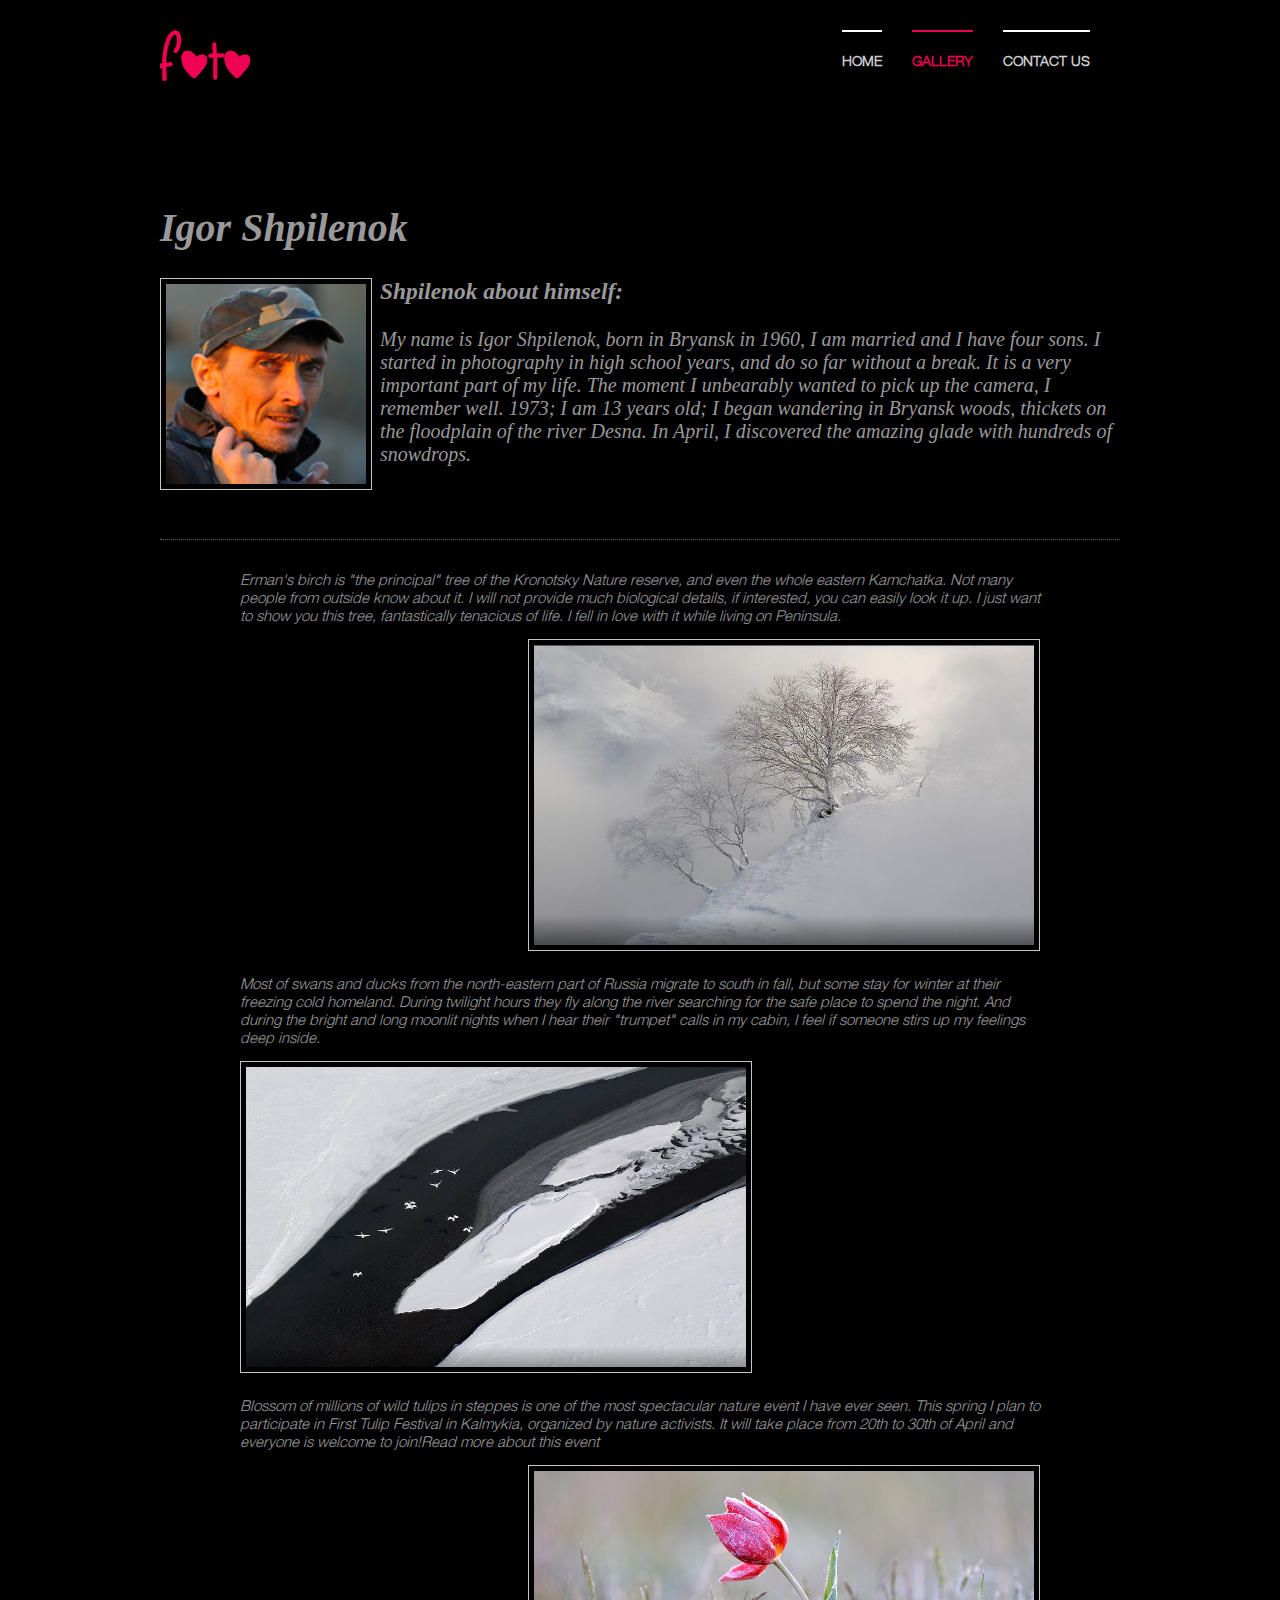
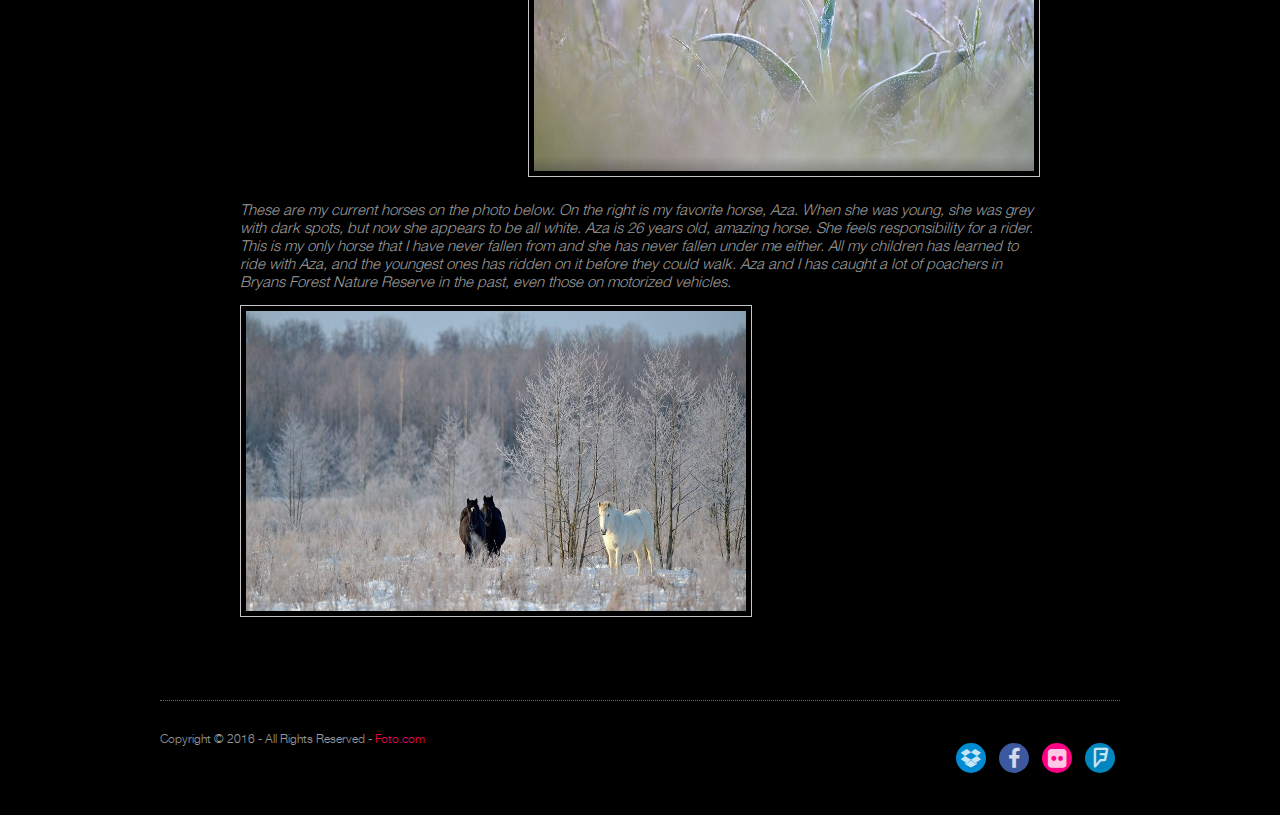
<file: gallerised/pages/info3.html>
<!DOCTYPE html>
<html>
  <head>
<head>
<title>Foto | Gallery</title>
<meta http-equiv="Content-Type" content="text/html; charset=iso-8859-1" />
<link rel="stylesheet" href="../layout/styles/layout.css" type="text/css" />
<link rel='stylesheet prefetch' href='http:////netdna.bootstrapcdn.com/font-awesome/4.0.3/css/font-awesome.css'>
<link rel="stylesheet" href="../layout/styles/style.css">
</head>
<body id="top">
<div class="wrapper">
  <div id="header">
    <div id="topnav">
      <ul>
        <li><a href="style-demo.html">Contact Us</a></li>
        <li class="active"><a href="gallery.html">Gallery</a></li>
        <li><a href="../index.html">Home</a></li>
      </ul>
    </div>
    <div class="fl_left">
      <h1><a href="../index.html">Foto</a></h1>

    </div>
    <br class="clear" />
  </div>
</div>

<div class="wrapper">
  <div id="container">
    <div class="main_content" id="container">
      <h1>Igor Shpilenok</h1>
      <img class="imgl" src="igor.jpg" alt="" width="200" height="200" />
      <h3>Shpilenok about himself:</h3>
       <p>
         My name is Igor Shpilenok, born in Bryansk in 1960, I am married and I have four sons.
         I started in photography in high school years, and do so far without a break.
         It is a very important part of my life. The moment I unbearably wanted to pick up the camera, I remember well. 1973;
         I am 13 years old; I began wandering in Bryansk woods, thickets on the floodplain of the river Desna.
         In April, I discovered the amazing glade with hundreds of snowdrops.

       </p>
      <br class="clear" />
    </div>
<br class="clear" />
    <div id="content">
      <div class="content_images">
        <div class="content1">
          <p>
          Erman's birch is "the principal" tree of the Kronotsky Nature reserve, and even the whole eastern Kamchatka.
          Not many people from outside know about it.
          I will not provide much biological details, if interested, you can easily look it up.
          I just want to show you this tree, fantastically tenacious of life. I fell in love with it while living on Peninsula.
          </p>
              <img class="imgr"src="igor1.jpg" alt="" width="500" height="300" />
              <br class="clear" />
        </div>
      </div>

      <div class="content2">
        <p>
          Most of swans and ducks from the north-eastern part of Russia migrate to south in fall, but some stay for winter at their freezing cold homeland.
          During twilight hours they fly along the river searching for the safe place to spend the night.
          And during the bright and long moonlit nights when I hear their "trumpet" calls in my cabin, I feel if someone stirs up my feelings deep inside.
        </p>
            <img class="imgl" src="igor2.jpg" alt="" width="500" height="300" />
            <br class="clear" />
      </div>
      <div class="content1">
        <p>
          Blossom of millions of wild tulips in steppes is one of the most spectacular nature event I have ever seen.
          This spring I plan to participate in First Tulip Festival in Kalmykia, organized by nature activists.
          It will take place from 20th to 30th of April and everyone is welcome to join!Read more about this event
        </p>
              <img class="imgr" src="igor3.jpg" alt="" width="500" height="300" />
              <br class="clear" />
      </div>
      <div class="content2">
        <p>
      These are my current horses on the photo below. On the right is my favorite horse, Aza.
      When she was young, she was grey with dark spots, but now she appears to be all white.
      Aza is 26 years old, amazing horse. She feels responsibility for a rider.
      This is my only horse that I have never fallen from and she has never fallen under me either.
      All my children has learned to ride with Aza, and the youngest ones has ridden on it before they could walk.
      Aza and I has caught a lot of poachers in Bryans Forest Nature Reserve in the past, even those on motorized vehicles.
        </p>
              <img class="imgl" src="igor4.jpg" alt="" width="500" height="300" />
              <br class="clear" />
      </div>

      <br><br>
</div>

    <br class="clear" />
  </div>
</div>

<div class="wrapper">
  <div id="footer">
    <p class="fl_left">Copyright &copy; 2016 - All Rights Reserved - <a href="#">Foto.com</a></p>
    <ul class="social-icons icon-circle icon-rotate list-unstyled list-inline">
      <li> <a href="#"><i class="fa fa-dropbox"></i></a></li>
      <li> <a href="#"><i class="fa fa-facebook"></i></a></li>
      <li> <a href="#"><i class="fa fa-flickr"></i></a></li>
      <li> <a href="#"><i class="fa fa-foursquare"></i></a></li>
    </ul>
    <br class="clear" />
  </div>
</div>
</body>
</html>
</file>
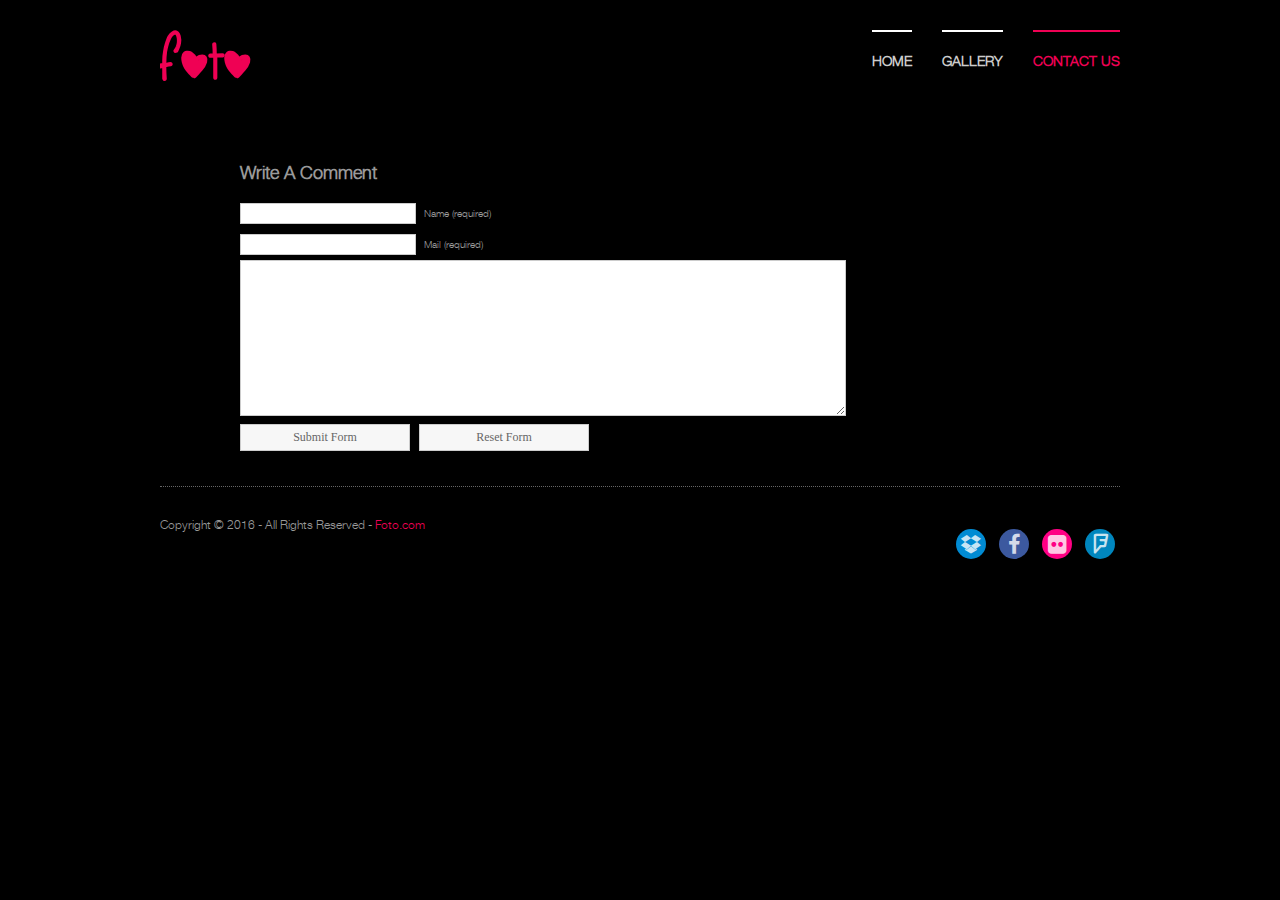
<file: gallerised/pages/style-demo.html>
<!DOCTYPE html>
<html>
  <head>
<head>
<title>Foto | Contact</title>
<meta http-equiv="Content-Type" content="text/html; charset=iso-8859-1" />
<link rel="stylesheet" href="../layout/styles/layout.css" type="text/css" />
<link rel='stylesheet prefetch' href='http:////netdna.bootstrapcdn.com/font-awesome/4.0.3/css/font-awesome.css'>
<link rel="stylesheet" href="../layout/styles/style.css">
</head>
<body id="top">
<div class="wrapper">
  <div id="header">
    <div id="topnav">
      <ul>
        <li class="last active"><a href="style-demo.html">Contact Us</a></li>
        <li><a href="gallery.html">Gallery</a></li>
        <li><a href="../index.html">Home</a></li>
      </ul>
    </div>
    <div class="fl_left">
      <h1><a href="../index.html">Foto</a></h1>

    </div>
    <br class="clear" />
  </div>
</div>

<div class="wrapper">
  <div id="container">
    <div id="content">

      <div id="respond">
        <h2>Write A Comment</h2>
        <form action="#" method="post">
          <p>
            <input type="text" name="name" id="name" value="" size="22" />
            <label for="name"><small>Name (required)</small></label>
          </p>
          <p>
            <input type="text" name="email" id="email" value="" size="22" />
            <label for="email"><small>Mail (required)</small></label>
          </p>
          <p>
            <textarea name="comment" id="comment"  rows="10"></textarea>
            <label for="comment" style="display:none;"><small>Comment (required)</small></label>
          </p>
          <p>
            <input name="submit" type="submit" id="submit" value="Submit Form" />
            &nbsp;
            <input name="reset" type="reset" id="reset" tabindex="5" value="Reset Form" />
          </p>
        </form>
      </div>
</div>

    <br class="clear" />
  </div>
</div>
<!-- ####################################################################################################### -->
<div class="wrapper">
  <div id="footer">
    <p class="fl_left">Copyright &copy; 2016 - All Rights Reserved - <a href="#">Foto.com</a></p>
    <ul class="social-icons icon-circle icon-rotate list-unstyled list-inline">
      <li> <a href="#"><i class="fa fa-dropbox"></i></a></li>
      <li> <a href="#"><i class="fa fa-facebook"></i></a></li>
      <li> <a href="#"><i class="fa fa-flickr"></i></a></li>
      <li> <a href="#"><i class="fa fa-foursquare"></i></a></li>
    </ul>
    <br class="clear" />
  </div>
</div>
</body>
</html>
</file>
<file: layout/layout.css>
@import url("navi.css");
@import url("forms.css");
@import url("featured_slide.css");

html{
  overflow-y:scroll;
}
body{
  margin:0;
  padding:0;
  color:#999999;
  background-color:#000;
  font-size:12px;
}
.empty{
  height: 120px;
}
.container_12 .grid_4 {
    width: 300px;
}
.grid_4{
    display: inline;
    float: left;
    margin-left: 10px;
    margin-right: 10px;
}
.grid_4 p{
  font-style: italic;
}
.container_12 {
    padding: 20px 0;
    position: relative;

}
.container_wrapper{
  margin: auto;
  border-bottom: 1px dotted #666;
  width: 960px;
  padding: 30px 0;
}
 .container_12 {
    zoom: 1;
}
.container_12 {
    margin-left: auto;
    margin-right: auto;
    width: 960px;
}
.clear{
  clear:both;
}
a{
  outline:none;
  text-decoration:none;
  color:#ef0154;
  background-color:#000000;
}

.fl_left, .imgl{
  float:left;
}
.fl_right, .imgr{
  float:right;

}

img{
  display:block;
  margin:0;
  padding:0;
  border:none;
}
.imgl, .imgr{
  border:1px solid #C7C5C8;
  padding:5px;
  display: inline;
}
.imgl{
  margin:0 8px 8px 0;
  clear:left;
}
.imgr{
  margin:0 0 8px 8px;
  clear:right;
}

/* ----------------------------------------------Generalise------------------------------------- */

#header,  #container, .gallery, #footer{
  display:block;
  width:960px;
  margin:auto;
}

/* ----------------------------------------------Header------------------------------------- */

#header{
  padding:30px 0;
  z-index: 5;
}
#header{
  background: black;
  padding-left: 15%;
  position: fixed;
}
#header .fl_left{
  display:block;
  float:left;
  overflow:hidden;
}
#header .fl_left h1{
  font-family: 'cookie';
}
#header h1, #header p, #header ul{
  margin:0;
  padding:0;
  list-style:none;
  line-height:normal;
}
#header h1 a{
  font-size:50px;
}
#header .fl_left p{
  margin-top:5px;
}
/* ----------------------------------------------Content------------------------------------- */

#container{
  padding:30px 0;
  border-bottom:1px dotted #666;
  margin: auto;
}
#content{
  display:block;
  width:800px;
  margin: auto;
}
.main_content{
  font-size: 20px;
  font-family: "PT Serif",Georgia,serif;
  padding: 3px;
  font-style: italic;
}
.content1 img, .content1 p{
  display: inline;
}
.content1 p{
  font-size: 15px;
  font-style: italic;
  float: left;
  display: inline;
  width: 280px;
}
.content2 p{
  font-size: 15px;
  font-style: italic;
  float: right;
  display: inline;
  width: 280px;
}
/* ----------------------------------------------Gallery------------------------------------- */

.gallery{
  padding:20px 0 30px 0;
}
.wrapper .gallery h2{
  display:block;
  text-align:center;
  margin:0 0 20px 0;
  padding:0;
  color:#2C2C2C;
  background-color:#000000;
  font-size:56px;
  text-transform:uppercase;
  line-height:normal;
}
.gallery ul{
  display:inline;
  margin:0;
  padding:0;
  list-style:none;
}
.gallery ul li{
  display:block;
  float:left;
  margin:0 10px 10px 0;
  padding: 20px;
}
.gallery ul li img{
  width:174px;
  height:174px;
  padding:4px;
  border:1px
  solid #fff;
}
.gallery ul li.last{
  margin-right:0;
}
.gallery ul li img:hover {
  opacity: 0.4;
  transform: scale(1.5,1.5);
}
.gallery ul li h2{
  text-align: center;
  margin-top: 5px;
  color: solid white;
  font-family: 'photo';
  font-weight: bolder;
}

/* ----------------------------------------------Footer------------------------------------- */

#footer{
  padding:30px 0;
}
#footer p{
  margin:0;
  padding:0;
}

@font-face {
  font-family: 'photo';
  src: url('Photography.ttf');
}
@font-face {
  font-family: 'cookie' ;
  src: url('CookieMonster.ttf');
}
#footer ul{
  float: right;
}
.social-icons.icon-rotate .fa:hover, .social-icons.icon-rotate .fa:active {
	transform: scale(1.1) rotate(360deg);
}


.social-icons .fa-dropbox{background-color:#018BD3;}
.social-icons .fa-facebook,.social-icons .fa-facebook-square{background-color:#3C599F;}
.social-icons .fa-flickr{background-color:#FF0084;}
.social-icons .fa-foursquare{background-color:#0086BE;}
</file>
<file: layout/featured_slide.css>
body {
  font-family: 'Helvetica Neue';
}

#featured_slide_{
  position:relative;
  display:block;
  width:940px;
  height:540px;
  overflow:hidden;
  margin:auto;
  padding:5px;
  border:5px solid #242424;
  color:#FFF;
  background:url("images/dark1.jpg") top left repeat #242424;
  transition: background 0.5s ease-in-out;
  background-size: 950px 550px;
}
#featured_slide_:hover{
  transition: background 0.5s ease-in-out;
  background:url("images/dark.jpg");
  background-size: 950px 550px;
}
#featured_slide_:hover  .hero_content{
  font-size: 80px;
  font-family: 'Adine';
  color: #fff;
  font-weight: bolder;
  transition: content 0.5s ease-in-out;
  margin: auto;
  display:block;
}
#featured_slide_:hover .hero_bg{
  display:block;
  transition: background 0.5s ease-in-out;
}
.hero_bg{
  margin-top: 300px;
  margin-left: 0;
  margin-right: 0;
  padding: 0;
  display: none;
  background: black;
  opacity: 0.7;
}
.featured_slide_Image{
  position:relative;
  display:none;
  float:left;
  margin:0;
  padding:0;
  width:940px;
  height:540px;
  list-style:none;
}
.featured_slide_Image{
  width:940px;
  height:540px;
}
@font-face {
  font-family: 'Adine';
  src: url('AdineKirnberg-Alternate.ttf');
}
@font-face {
  font-family: 'Helvetica Neue';
  src: url('helveticaneue-light-webfont.woff');
}
.hero_content{
  display: none;
  width: 900px;
  margin: auto;
}
</file>
<file: layout/style.css>
.list-unstyled {
	padding-left: 0;
	list-style: none;
}
.list-inline li {
	display: inline-block;
	padding-right: 5px;
	padding-left: 5px;
}

/*Change icons size here*/
.social-icons .fa {
	font-size: 1.8em;
}
/*Change icons circle size and color here*/
.social-icons .fa {
	width: 30px;
	height: 30px;
	line-height: 30px;
	text-align: center;
	color: #FFF;
	color: rgba(255, 255, 255, 0.8);
	-webkit-transition: all 0.3s ease-in-out;
	-moz-transition: all 0.3s ease-in-out;
	-ms-transition: all 0.3s ease-in-out;
	-o-transition: all 0.3s ease-in-out;
	transition: all 0.3s ease-in-out;
}

.social-icons.icon-circle .fa{
	border-radius: 50%;
}
.social-icons.icon-rounded .fa{
	border-radius:5px;
}
.social-icons.icon-flat .fa{
	border-radius: 0;
}

.social-icons .fa:hover, .social-icons .fa:active {
	color: #FFF;
	-webkit-box-shadow: 1px 1px 3px #333;
	-moz-box-shadow: 1px 1px 3px #333;
	box-shadow: 1px 1px 3px #333;
}
.social-icons.icon-zoom .fa:hover, .social-icons.icon-zoom .fa:active {
 	-webkit-transform: scale(1.1);
	-moz-transform: scale(1.1);
	-ms-transform: scale(1.1);
	-o-transform: scale(1.1);
	transform: scale(1.1);
}
.social-icons.icon-rotate .fa:hover, .social-icons.icon-rotate .fa:active {
	-webkit-transform: scale(1.1) rotate(360deg);
	-moz-transform: scale(1.1) rotate(360deg);
	-ms-transform: scale(1.1) rotate(360deg);
	-o-transform: scale(1.1) rotate(360deg);
	transform: scale(1.1) rotate(360deg);
}

.social-icons .fa-adn{background-color:#504e54;}
.social-icons .fa-apple{background-color:#aeb5c5;}
.social-icons .fa-android{background-color:#A5C63B;}
.social-icons .fa-bitbucket,.social-icons .fa-bitbucket-square{background-color:#003366;}
.social-icons .fa-bitcoin,.social-icons .fa-btc{background-color:#F7931A;}
.social-icons .fa-css3{background-color:#1572B7;}
.social-icons .fa-dribbble{background-color:#F46899;}
.social-icons .fa-dropbox{background-color:#018BD3;}
.social-icons .fa-facebook,.social-icons .fa-facebook-square{background-color:#3C599F;}
.social-icons .fa-flickr{background-color:#FF0084;}
.social-icons .fa-foursquare{background-color:#0086BE;}
.social-icons .fa-github,.social-icons .fa-github-alt,.social-icons .fa-github-square{background-color:#070709;}
.social-icons .fa-google-plus,.social-icons .fa-google-plus-square{background-color:#CF3D2E;}
.social-icons .fa-html5{background-color:#E54D26;}
.social-icons .fa-instagram{background-color:#A1755C;}
.social-icons .fa-linkedin,.social-icons .fa-linkedin-square{background-color:#0085AE;}
.social-icons .fa-linux{background-color:#FBC002;color:#333;}
.social-icons .fa-maxcdn{background-color:#F6AE1C;}
.social-icons .fa-pagelines{background-color:#241E20;color:#3984EA;}
.social-icons .fa-pinterest,.social-icons .fa-pinterest-square{background-color:#CC2127;}
.social-icons .fa-renren{background-color:#025DAC;}
.social-icons .fa-skype{background-color:#01AEF2;}
.social-icons .fa-stack-exchange{background-color:#245590;}
.social-icons .fa-stack-overflow{background-color:#FF7300;}
.social-icons .fa-trello{background-color:#265A7F;}
.social-icons .fa-tumblr,.social-icons .fa-tumblr-square{background-color:#314E6C;}
.social-icons .fa-twitter,.social-icons .fa-twitter-square{background-color:#32CCFE;}
.social-icons .fa-vimeo-square{background-color:#229ACC;}
.social-icons .fa-vk{background-color:#375474;}
.social-icons .fa-weibo{background-color:#D72B2B;}
.social-icons .fa-windows{background-color:#12B6F3;}
.social-icons .fa-xing,.social-icons .fa-xing-square{background-color:#00555C;}
.social-icons .fa-youtube,.social-icons .fa-youtube-play,.social-icons .fa-youtube-square{background-color:#C52F30;}
</file>
<file: gallerised/layout/styles/layout.css>
@import url("navi.css");
@import url("forms.css");
@import url("featured_slide.css");

html{
  overflow-y:scroll;
}
body{
  margin:0;
  padding:0;
  color:#999999;
  background-color:#000;
  font-size:12px;
}
.container_12 .grid_4 {
    width: 300px;
}
.grid_4{
    display: inline;
    float: left;
    margin-left: 10px;
    margin-right: 10px;
}
.grid_4 p{
  font-style: italic;
}
.container_12 {
    padding: 20px 0;
    position: relative;

}
.container_wrapper{
  margin: auto;
  border-bottom: 1px dotted #666;
  width: 960px;
  padding: 30px 0;
}
 .container_12 {
    zoom: 1;
}
.container_12 {
    margin-left: auto;
    margin-right: auto;
    width: 960px;
}
.fix{
  background-color:#000;
}
.justify{
  text-align:justify;
}
.bold{
  font-weight:bold;
}
.center{
  text-align:center;
}
.right{
  text-align:right;
}
.nostart{
  margin:0;
  padding:0;
  list-style-type:none;
}

.clear{
  clear:both;
}
br.clear{
  clear:both;
  margin-top:-15px;
}

a{
  outline:none;
  text-decoration:none;
  color:#ef0154;
  background-color:#000000;
}

.fl_left, .imgl{
  float:left;
}
.fl_right, .imgr{
  float:right;

}

img{
  display:block;
  margin:0;
  padding:0;
  border:none;}
.imgl, .imgr{
  border:1px solid #C7C5C8;
  padding:5px;
  display: inline;
}
.imgl{
  margin:0 8px 8px 0;
  clear:left;
}
.imgr{
  margin:0 0 8px 8px;
  clear:right;
}

/* ----------------------------------------------Wrapper------------------------------------- */

div.wrapper{
  display:block;
  width:100%;
  margin:0;
  text-align:left;
}

/* ----------------------------------------------Generalise------------------------------------- */

#header,  #container, .gallery, #footer{
  display:block;
  position:relative;
  width:960px;
  margin:0 auto;
}

/* ----------------------------------------------Header------------------------------------- */

#header{
  padding:30px 0;
  z-index: 5;
}
#header .fl_left{
  display:block;
  float:left;
  overflow:hidden;
}
#header .fl_left h1{
  font-family: 'cookie';
}
#header h1, #header p, #header ul{
  margin:0;
  padding:0;
  list-style:none;
  line-height:normal;
}
#header h1 a{
  font-size:50px;
}
#header .fl_left p{
  margin-top:5px;
}

/* ----------------------------------------------Content------------------------------------- */

#container{
  padding:30px 0;
  border-bottom:1px dotted #666;
  margin: auto;
}
#content{
  display:block;
  width:800px;
  margin: auto;
}
.main_content{
  font-size: 20px;
  font-family: "PT Serif",Georgia,serif;
  padding: 3px;
  font-style: italic;
}
.content1 img, .content1 p{
  display: inline;
}
.content1 p{
  font-size: 15px;
  font-style: italic;
  float: right;
  display: inline;
}
.content2 p{
  font-size: 15px;
  font-style: italic;
  float: left;
  display: inline;
}
/* ----------------------------------------------Gallery------------------------------------- */

.gallery{
  padding:20px 0 30px 0;
}
.wrapper .gallery h2{
  display:block;
  text-align:center;
  margin:0 0 20px 0;
  padding:0;
  color:#2C2C2C;
  background-color:#000000;
  font-size:56px;
  text-transform:uppercase;
  line-height:normal;
}
.gallery ul{
  display:inline;
  margin:0;
  padding:0;
  list-style:none;
}
.gallery ul li{
  display:block;
  float:left;
  margin:0 10px 10px 0;
  padding: 20px;
}
.gallery ul li img{
  width:174px;
  height:174px;
  padding:4px;
  border:1px
  solid #fff;
}
.gallery ul li.last{
  margin-right:0;
}
.gallery ul li img:hover {
  opacity: 0.4;
  transform: scale(1.5,1.5);
}
.gallery ul li h2{
  text-align: center;
  margin-top: 5px;
  color: solid white;
  font-family: 'photo';
  font-weight: bolder;
}

/* ----------------------------------------------Footer------------------------------------- */

#footer{
  padding:30px 0;
}
#footer p{
  margin:0;
  padding:0;
}

@font-face {
  font-family: 'photo';
  src: url('Photography.ttf');
}
@font-face {
  font-family: 'cookie' ;
  src: url('CookieMonster.ttf');
}
#footer ul{
  float: right;
}
.social-icons.icon-rotate .fa:hover, .social-icons.icon-rotate .fa:active {
	-webkit-transform: scale(1.1) rotate(360deg);
	-moz-transform: scale(1.1) rotate(360deg);
	-ms-transform: scale(1.1) rotate(360deg);
	-o-transform: scale(1.1) rotate(360deg);
	transform: scale(1.1) rotate(360deg);
}


.social-icons .fa-dropbox{background-color:#018BD3;}
.social-icons .fa-facebook,.social-icons .fa-facebook-square{background-color:#3C599F;}
.social-icons .fa-flickr{background-color:#FF0084;}
.social-icons .fa-foursquare{background-color:#0086BE;}
</file>
<file: gallerised/layout/styles/style.css>
.list-unstyled {
	padding-left: 0;
	list-style: none;
}
.list-inline li {
	display: inline-block;
	padding-right: 5px;
	padding-left: 5px;
}

/*Change icons size here*/
.social-icons .fa {
	font-size: 1.8em;
}
/*Change icons circle size and color here*/
.social-icons .fa {
	width: 30px;
	height: 30px;
	line-height: 30px;
	text-align: center;
	color: #FFF;
	color: rgba(255, 255, 255, 0.8);
	-webkit-transition: all 0.3s ease-in-out;
	-moz-transition: all 0.3s ease-in-out;
	-ms-transition: all 0.3s ease-in-out;
	-o-transition: all 0.3s ease-in-out;
	transition: all 0.3s ease-in-out;
}

.social-icons.icon-circle .fa{
	border-radius: 50%;
}
.social-icons.icon-rounded .fa{
	border-radius:5px;
}
.social-icons.icon-flat .fa{
	border-radius: 0;
}

.social-icons .fa:hover, .social-icons .fa:active {
	color: #FFF;
	-webkit-box-shadow: 1px 1px 3px #333;
	-moz-box-shadow: 1px 1px 3px #333;
	box-shadow: 1px 1px 3px #333;
}
.social-icons.icon-zoom .fa:hover, .social-icons.icon-zoom .fa:active {
 	-webkit-transform: scale(1.1);
	-moz-transform: scale(1.1);
	-ms-transform: scale(1.1);
	-o-transform: scale(1.1);
	transform: scale(1.1);
}
.social-icons.icon-rotate .fa:hover, .social-icons.icon-rotate .fa:active {
	-webkit-transform: scale(1.1) rotate(360deg);
	-moz-transform: scale(1.1) rotate(360deg);
	-ms-transform: scale(1.1) rotate(360deg);
	-o-transform: scale(1.1) rotate(360deg);
	transform: scale(1.1) rotate(360deg);
}

.social-icons .fa-adn{background-color:#504e54;}
.social-icons .fa-apple{background-color:#aeb5c5;}
.social-icons .fa-android{background-color:#A5C63B;}
.social-icons .fa-bitbucket,.social-icons .fa-bitbucket-square{background-color:#003366;}
.social-icons .fa-bitcoin,.social-icons .fa-btc{background-color:#F7931A;}
.social-icons .fa-css3{background-color:#1572B7;}
.social-icons .fa-dribbble{background-color:#F46899;}
.social-icons .fa-dropbox{background-color:#018BD3;}
.social-icons .fa-facebook,.social-icons .fa-facebook-square{background-color:#3C599F;}
.social-icons .fa-flickr{background-color:#FF0084;}
.social-icons .fa-foursquare{background-color:#0086BE;}
.social-icons .fa-github,.social-icons .fa-github-alt,.social-icons .fa-github-square{background-color:#070709;}
.social-icons .fa-google-plus,.social-icons .fa-google-plus-square{background-color:#CF3D2E;}
.social-icons .fa-html5{background-color:#E54D26;}
.social-icons .fa-instagram{background-color:#A1755C;}
.social-icons .fa-linkedin,.social-icons .fa-linkedin-square{background-color:#0085AE;}
.social-icons .fa-linux{background-color:#FBC002;color:#333;}
.social-icons .fa-maxcdn{background-color:#F6AE1C;}
.social-icons .fa-pagelines{background-color:#241E20;color:#3984EA;}
.social-icons .fa-pinterest,.social-icons .fa-pinterest-square{background-color:#CC2127;}
.social-icons .fa-renren{background-color:#025DAC;}
.social-icons .fa-skype{background-color:#01AEF2;}
.social-icons .fa-stack-exchange{background-color:#245590;}
.social-icons .fa-stack-overflow{background-color:#FF7300;}
.social-icons .fa-trello{background-color:#265A7F;}
.social-icons .fa-tumblr,.social-icons .fa-tumblr-square{background-color:#314E6C;}
.social-icons .fa-twitter,.social-icons .fa-twitter-square{background-color:#32CCFE;}
.social-icons .fa-vimeo-square{background-color:#229ACC;}
.social-icons .fa-vk{background-color:#375474;}
.social-icons .fa-weibo{background-color:#D72B2B;}
.social-icons .fa-windows{background-color:#12B6F3;}
.social-icons .fa-xing,.social-icons .fa-xing-square{background-color:#00555C;}
.social-icons .fa-youtube,.social-icons .fa-youtube-play,.social-icons .fa-youtube-square{background-color:#C52F30;}
</file>
